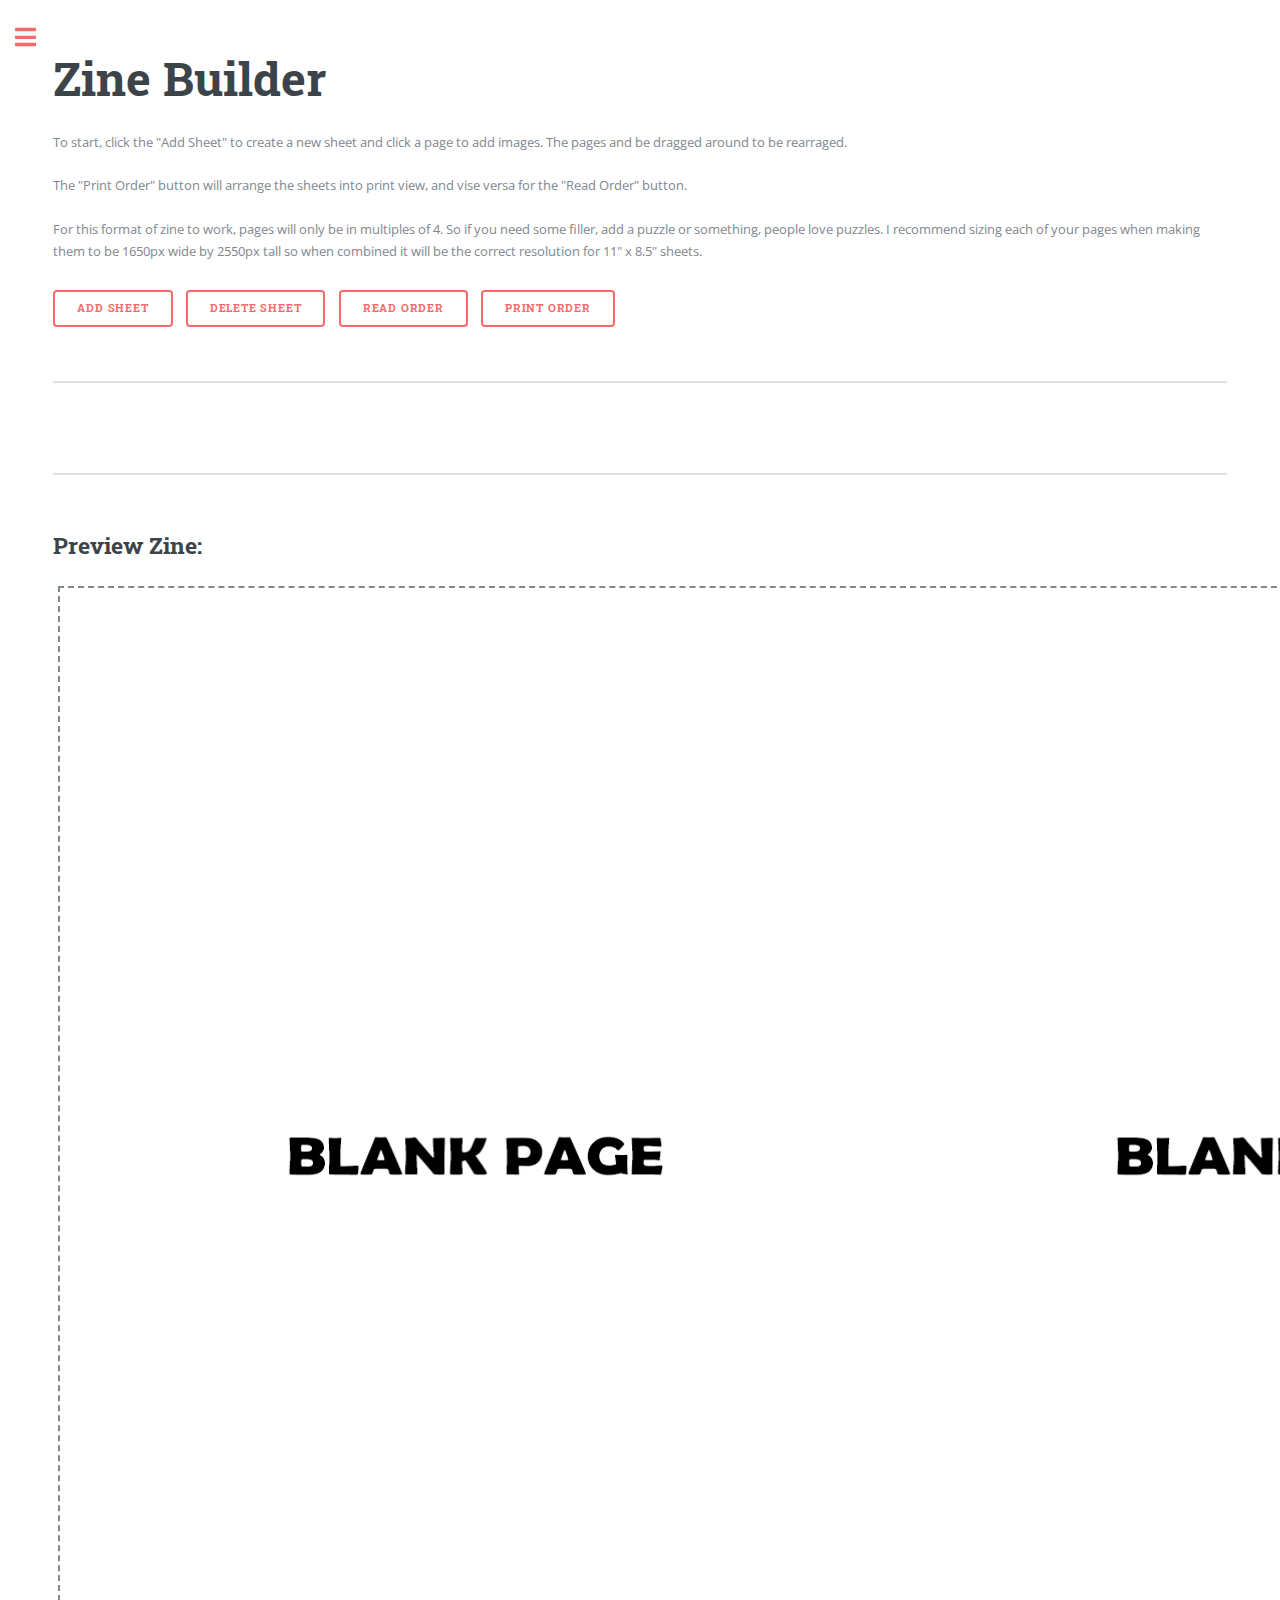
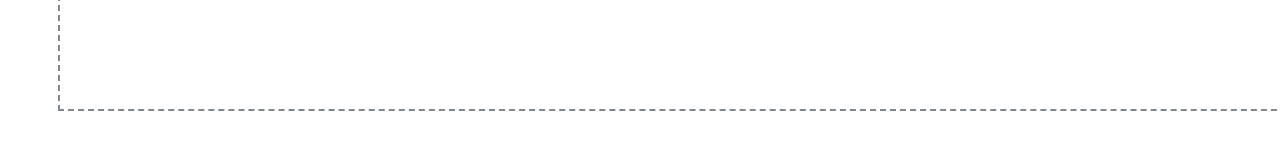
<file: index.html>
<!DOCTYPE html>
<!--
	Editorial by HTML5 UP
	html5up.net | @ajlkn
	Free for personal and commercial use under the CCA 3.0 license (html5up.net/license)
-->
<html>
  <head>
    <title>Zine Builder</title>
    <meta charset="utf-8" />
    <meta
      name="viewport"
      content="width=device-width, initial-scale=1, user-scalable=no"
    />
    <link rel="stylesheet" href="./assets/css/main.css" />
  </head>
  <body class="is-preload">
    <!-- Wrapper -->
    <div id="wrapper">
      <!-- Main -->
      <div id="main">
        <div class="inner">
          <!-- Banner -->
          <section id="banner">
            <div class="content">
              <header>
                <h1>Zine Builder</h1>
              </header>
              <p>
                To start, click the "Add Sheet" to create a new sheet and click
                a page to add images. The pages and be dragged around to be
                rearraged.
                <br /><br />
                The "Print Order" button will arrange the sheets into print
                view, and vise versa for the "Read Order" button. <!-- When you are
                happy with how your zine looks the "Print to PDF" button will
                combine your pages into a single pdf ready to be printed in
                print order. -->
                <br /><br />
                For this format of zine to work, pages will only be in multiples
                of 4. So if you need some filler, add a puzzle or something,
                people love puzzles. I recommend sizing each of your pages when
                making them to be 1650px wide by 2550px tall so when combined it
                will be the correct resolution for 11" x 8.5" sheets.
              </p>
              <ul class="actions">
                <li>
                  <button class="button big" id="create-sheet-button">
                    Add Sheet
                  </button>
                </li>
                <li>
                  <button class="button big" id="delete-sheet-button">
                    Delete Sheet
                  </button>
                </li>
                <li>
                  <button class="button big" id="read-order-button">
                    Read Order
                  </button>
                </li>
                <li>
                  <button class="button big" id="print-order-button">
                    Print Order
                  </button>
                </li>
                <!-- <li>
                  <button class="button big" id="print-to-pdf-button">
                    Print To PDF
                  </button>
                </li> -->
              </ul>
            </div>
          </section>

          <!-- Pages -->
          <section>
            <div class="pages-container" id="imageContainer"></div>
          </section>

          <section>
            <div>
              <h2>Preview Zine:</h2>
              <div class="preview-container" id="preview">
                <div class="preview-page">
                  <img
                    id="left-preview"
                    src="./images/blank.jpg"
                    width="828"
                    height="1121px"
                  />
                </div>
                <div class="preview-page">
                  <img
                    id="right-preview"
                    src="./images/blank.jpg"
                    width="828"
                    height="1121px"
                  />
                </div>
              </div>
              <!-- <canvas class="result-container" id="result"></canvas> -->
            </div>
          </section>
        </div>
      </div>

      <!-- Sidebar -->
      <div id="sidebar">
        <div class="inner">
          <!-- Menu -->
          <nav id="menu">
            <header class="major"></header>
            <ul>
              <li><a href="./about.html">About</a></li>
            </ul>
          </nav>

          <!-- Footer -->
          <footer id="footer"></footer>
        </div>
      </div>
    </div>

    <!-- Scripts -->
    <script src="./assets/js/jquery.min.js"></script>
    <script src="./assets/js/browser.min.js"></script>
    <script src="./assets/js/breakpoints.min.js"></script>
    <script src="./assets/js/util.js"></script>
    <script src="./assets/js/main.js"></script>
    <script src="./assets/js/script.js"></script>
  </body>
</html>
</file>
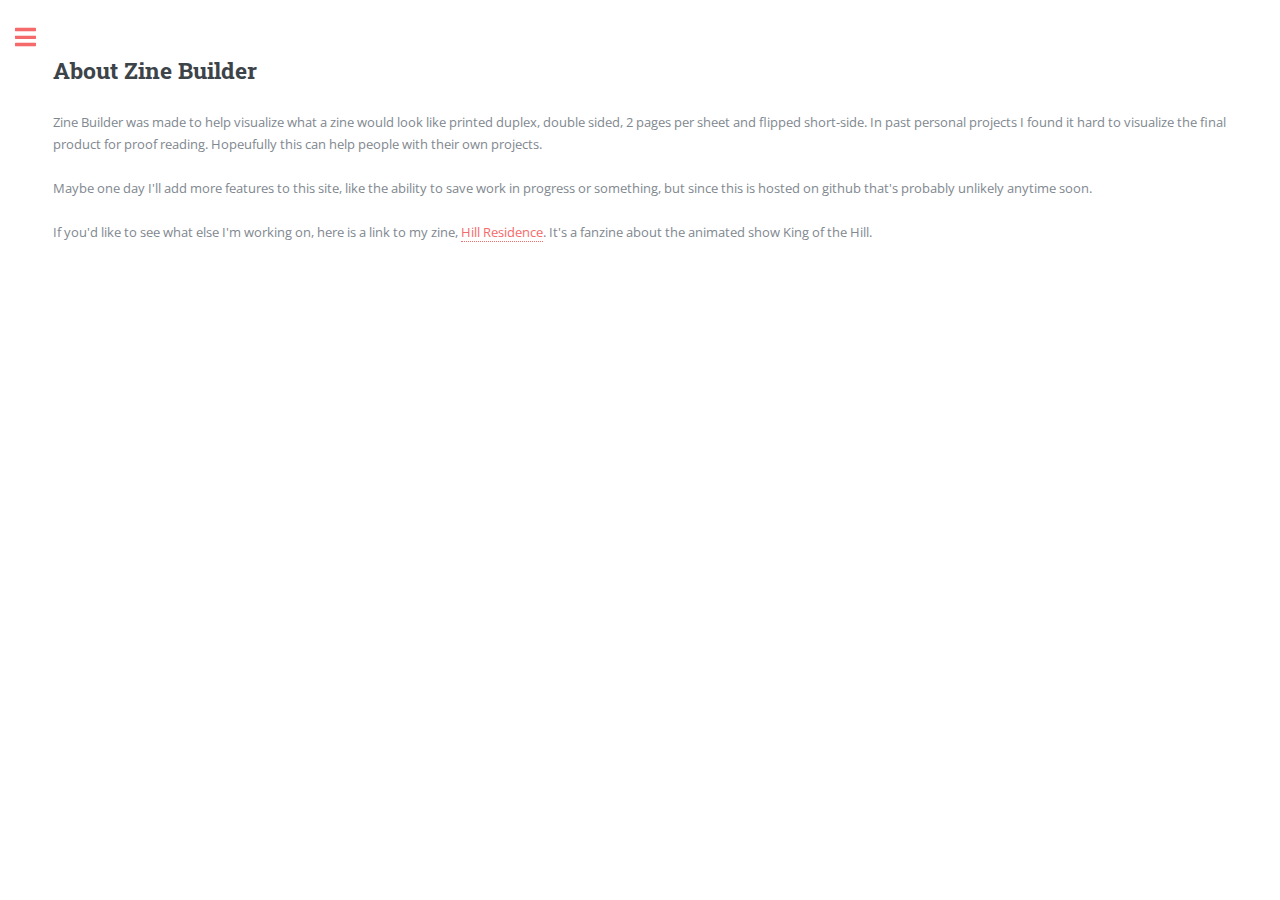
<file: about.html>
<!DOCTYPE html>
<!--
	Editorial by HTML5 UP
	html5up.net | @ajlkn
	Free for personal and commercial use under the CCA 3.0 license (html5up.net/license)
-->
<html>
  <head>
    <title>About</title>
    <meta charset="utf-8" />
    <meta
      name="viewport"
      content="width=device-width, initial-scale=1, user-scalable=no"
    />
    <link rel="stylesheet" href="assets/css/main.css" />
  </head>
  <body class="is-preload">
    <!-- Wrapper -->
    <div id="wrapper">
      <!-- Main -->
      <div id="main">
        <div class="inner">
          <!-- Content -->
          <section>
            <header class="main">
              <h2>About Zine Builder</h2>
            </header>

            <p>
              Zine Builder was made to help visualize what a zine would look
              like printed duplex, double sided, 2 pages per sheet and flipped
              short-side. In past personal projects I found it hard to visualize
              the final product for proof reading. Hopeufully this can help
              people with their own projects.
              <br /><br />
              Maybe one day I'll add more features to this site, like the
              ability to save work in progress or something, but since this is
              hosted on github that's probably unlikely anytime soon.
              <br /><br />
              If you'd like to see what else I'm working on, here is a link to
              my zine, <a href="https://www.instagram.com/hillresidencezine/">Hill Residence</a>. It's a fanzine about the animated show
              King of the Hill.
            </p>
          </section>
        </div>
      </div>

      <!-- Sidebar -->
      <div id="sidebar">
        <div class="inner">
          <!-- Menu -->
          <nav id="menu">
            <ul>
              <li><a href="index.html">Home</a></li>
            </ul>
          </nav>

          <!-- Footer -->
          <footer id="footer"></footer>
        </div>
      </div>
    </div>

    <!-- Scripts -->
    <script src="assets/js/jquery.min.js"></script>
    <script src="assets/js/browser.min.js"></script>
    <script src="assets/js/breakpoints.min.js"></script>
    <script src="assets/js/util.js"></script>
    <script src="assets/js/main.js"></script>
  </body>
</html>
</file>
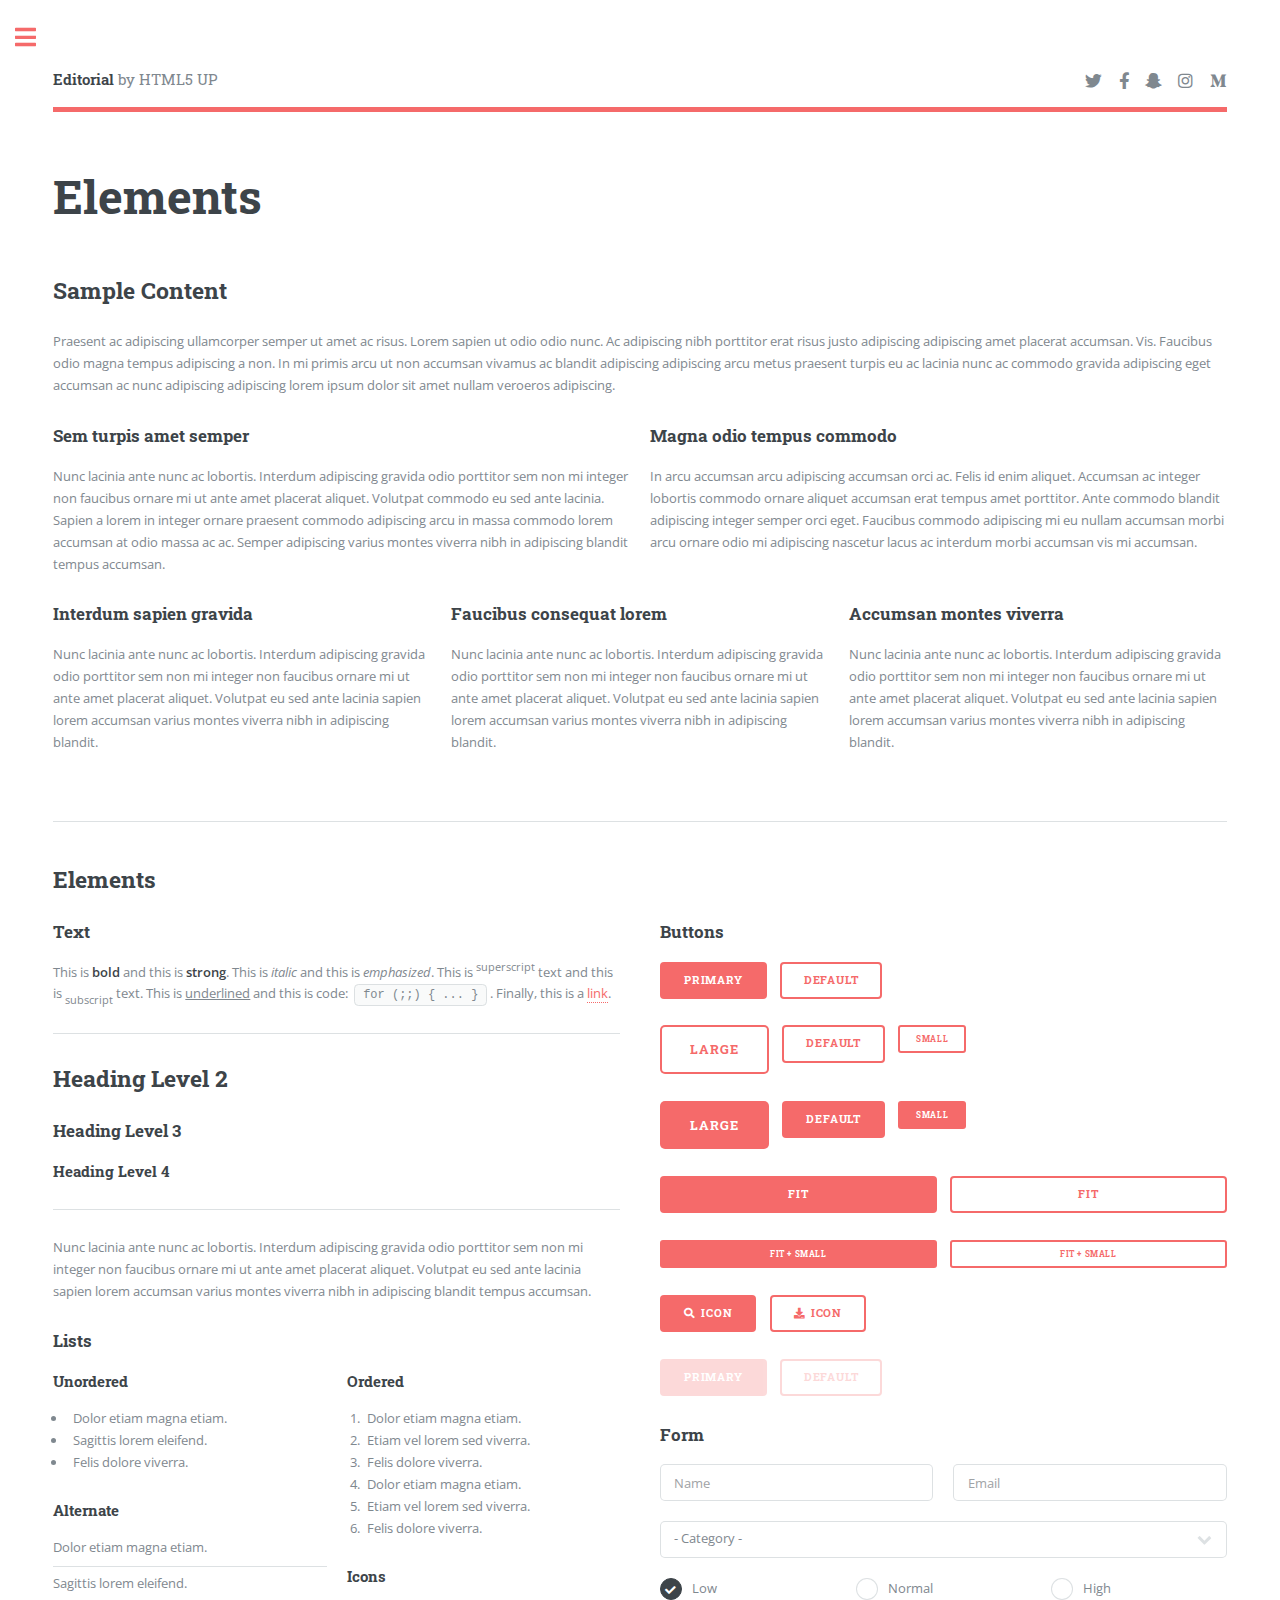
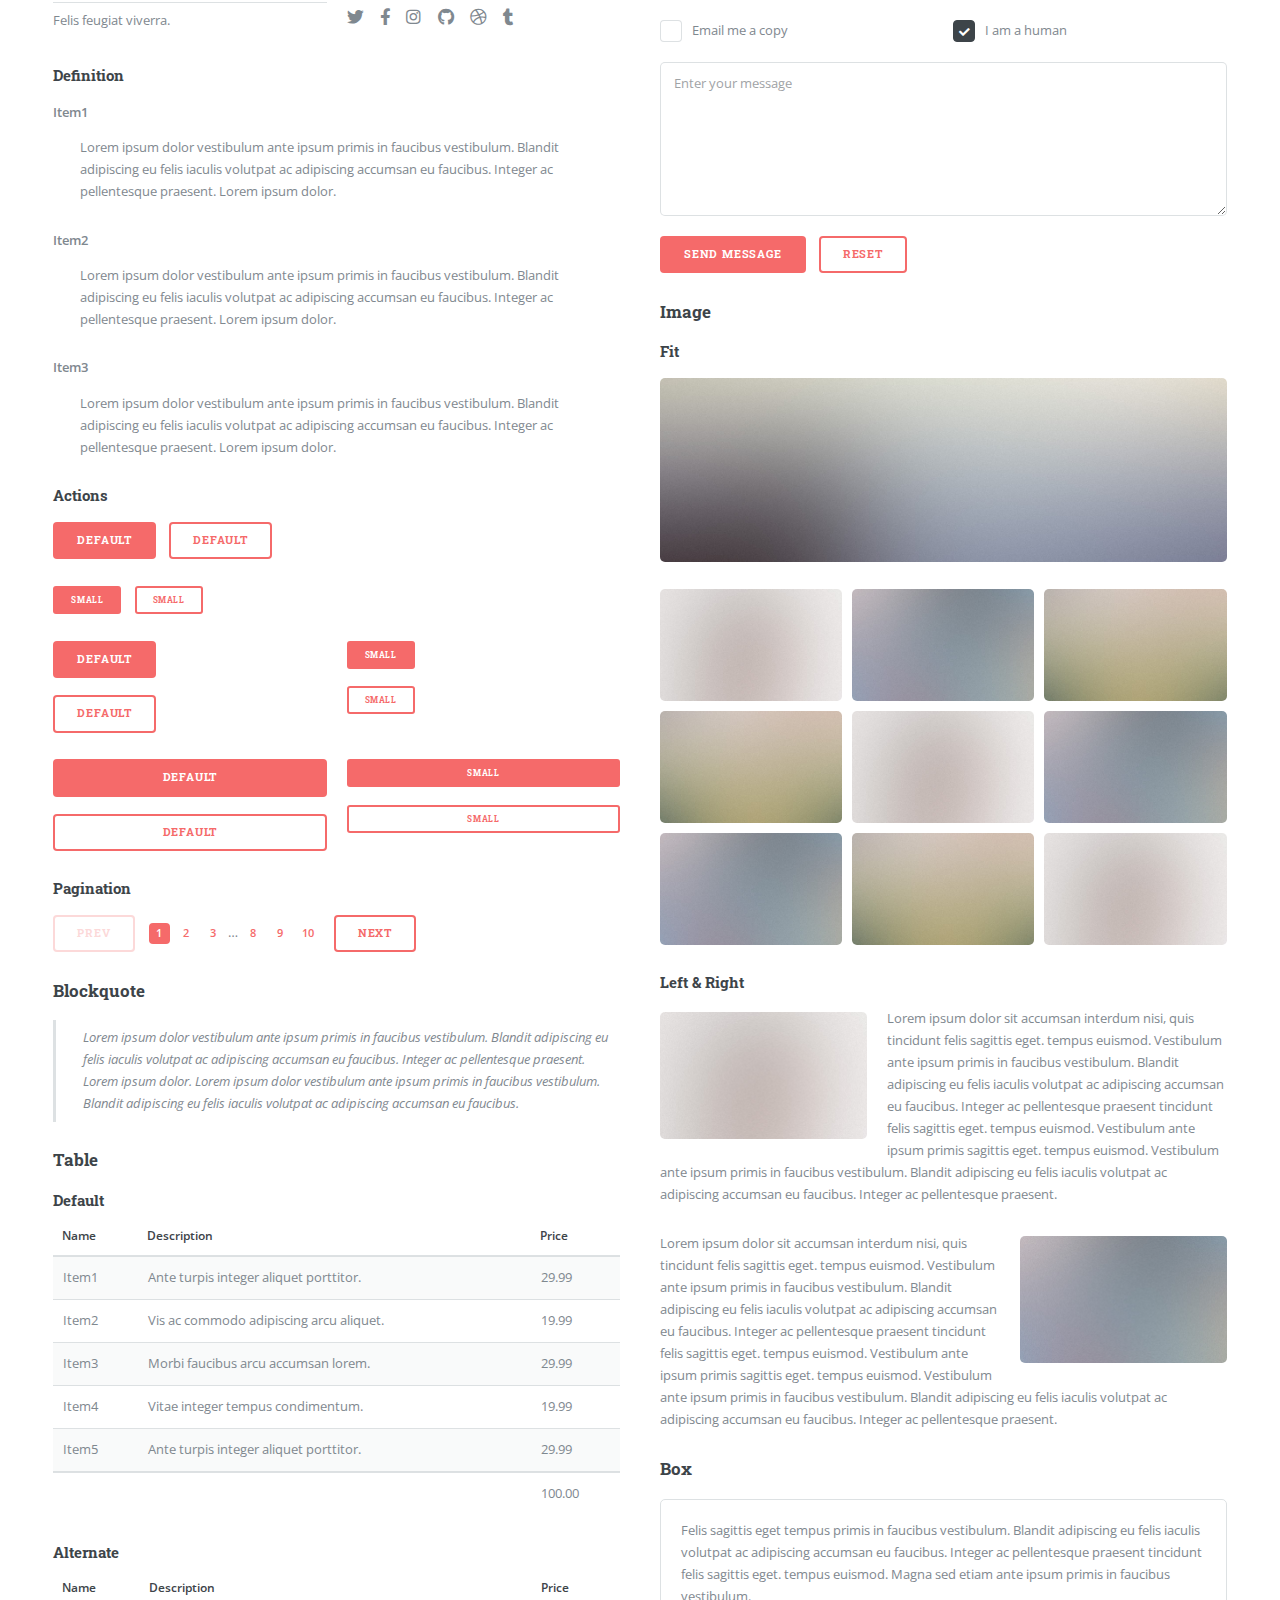
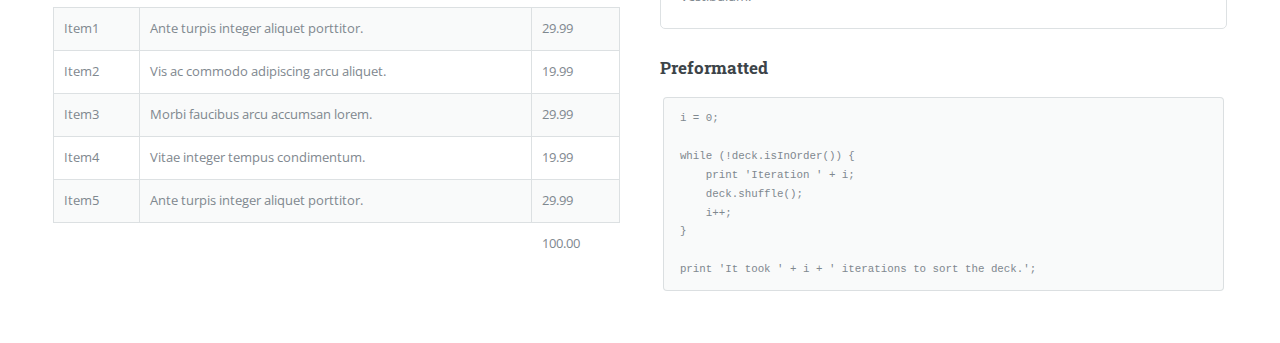
<file: elements.html>
<!DOCTYPE HTML>
<!--
	Editorial by HTML5 UP
	html5up.net | @ajlkn
	Free for personal and commercial use under the CCA 3.0 license (html5up.net/license)
-->
<html>
	<head>
		<title>Elements - Editorial by HTML5 UP</title>
		<meta charset="utf-8" />
		<meta name="viewport" content="width=device-width, initial-scale=1, user-scalable=no" />
		<link rel="stylesheet" href="assets/css/main.css" />
	</head>
	<body class="is-preload">

		<!-- Wrapper -->
			<div id="wrapper">

				<!-- Main -->
					<div id="main">
						<div class="inner">

							<!-- Header -->
								<header id="header">
									<a href="index.html" class="logo"><strong>Editorial</strong> by HTML5 UP</a>
									<ul class="icons">
										<li><a href="#" class="icon brands fa-twitter"><span class="label">Twitter</span></a></li>
										<li><a href="#" class="icon brands fa-facebook-f"><span class="label">Facebook</span></a></li>
										<li><a href="#" class="icon brands fa-snapchat-ghost"><span class="label">Snapchat</span></a></li>
										<li><a href="#" class="icon brands fa-instagram"><span class="label">Instagram</span></a></li>
										<li><a href="#" class="icon brands fa-medium-m"><span class="label">Medium</span></a></li>
									</ul>
								</header>

							<!-- Content -->
								<section>
									<header class="main">
										<h1>Elements</h1>
									</header>

									<!-- Content -->
										<h2 id="content">Sample Content</h2>
										<p>Praesent ac adipiscing ullamcorper semper ut amet ac risus. Lorem sapien ut odio odio nunc. Ac adipiscing nibh porttitor erat risus justo adipiscing adipiscing amet placerat accumsan. Vis. Faucibus odio magna tempus adipiscing a non. In mi primis arcu ut non accumsan vivamus ac blandit adipiscing adipiscing arcu metus praesent turpis eu ac lacinia nunc ac commodo gravida adipiscing eget accumsan ac nunc adipiscing adipiscing lorem ipsum dolor sit amet nullam veroeros adipiscing.</p>
										<div class="row">
											<div class="col-6 col-12-small">
												<h3>Sem turpis amet semper</h3>
												<p>Nunc lacinia ante nunc ac lobortis. Interdum adipiscing gravida odio porttitor sem non mi integer non faucibus ornare mi ut ante amet placerat aliquet. Volutpat commodo eu sed ante lacinia. Sapien a lorem in integer ornare praesent commodo adipiscing arcu in massa commodo lorem accumsan at odio massa ac ac. Semper adipiscing varius montes viverra nibh in adipiscing blandit tempus accumsan.</p>
											</div>
											<div class="col-6 col-12-small">
												<h3>Magna odio tempus commodo</h3>
												<p>In arcu accumsan arcu adipiscing accumsan orci ac. Felis id enim aliquet. Accumsan ac integer lobortis commodo ornare aliquet accumsan erat tempus amet porttitor. Ante commodo blandit adipiscing integer semper orci eget. Faucibus commodo adipiscing mi eu nullam accumsan morbi arcu ornare odio mi adipiscing nascetur lacus ac interdum morbi accumsan vis mi accumsan.</p>
											</div>
											<!-- Break -->
											<div class="col-4 col-12-medium">
												<h3>Interdum sapien gravida</h3>
												<p>Nunc lacinia ante nunc ac lobortis. Interdum adipiscing gravida odio porttitor sem non mi integer non faucibus ornare mi ut ante amet placerat aliquet. Volutpat eu sed ante lacinia sapien lorem accumsan varius montes viverra nibh in adipiscing blandit.</p>
											</div>
											<div class="col-4 col-12-medium">
												<h3>Faucibus consequat lorem</h3>
												<p>Nunc lacinia ante nunc ac lobortis. Interdum adipiscing gravida odio porttitor sem non mi integer non faucibus ornare mi ut ante amet placerat aliquet. Volutpat eu sed ante lacinia sapien lorem accumsan varius montes viverra nibh in adipiscing blandit.</p>
											</div>
											<div class="col-4 col-12-medium">
												<h3>Accumsan montes viverra</h3>
												<p>Nunc lacinia ante nunc ac lobortis. Interdum adipiscing gravida odio porttitor sem non mi integer non faucibus ornare mi ut ante amet placerat aliquet. Volutpat eu sed ante lacinia sapien lorem accumsan varius montes viverra nibh in adipiscing blandit.</p>
											</div>
										</div>

									<hr class="major" />

									<!-- Elements -->
										<h2 id="elements">Elements</h2>
										<div class="row gtr-200">
											<div class="col-6 col-12-medium">

												<!-- Text stuff -->
													<h3>Text</h3>
													<p>This is <b>bold</b> and this is <strong>strong</strong>. This is <i>italic</i> and this is <em>emphasized</em>.
													This is <sup>superscript</sup> text and this is <sub>subscript</sub> text.
													This is <u>underlined</u> and this is code: <code>for (;;) { ... }</code>.
													Finally, this is a <a href="#">link</a>.</p>
													<hr />
													<h2>Heading Level 2</h2>
													<h3>Heading Level 3</h3>
													<h4>Heading Level 4</h4>
													<hr />
													<p>Nunc lacinia ante nunc ac lobortis. Interdum adipiscing gravida odio porttitor sem non mi integer non faucibus ornare mi ut ante amet placerat aliquet. Volutpat eu sed ante lacinia sapien lorem accumsan varius montes viverra nibh in adipiscing blandit tempus accumsan.</p>

												<!-- Lists -->
													<h3>Lists</h3>
													<div class="row">
														<div class="col-6 col-12-small">

															<h4>Unordered</h4>
															<ul>
																<li>Dolor etiam magna etiam.</li>
																<li>Sagittis lorem eleifend.</li>
																<li>Felis dolore viverra.</li>
															</ul>

															<h4>Alternate</h4>
															<ul class="alt">
																<li>Dolor etiam magna etiam.</li>
																<li>Sagittis lorem eleifend.</li>
																<li>Felis feugiat viverra.</li>
															</ul>

														</div>
														<div class="col-6 col-12-small">

															<h4>Ordered</h4>
															<ol>
																<li>Dolor etiam magna etiam.</li>
																<li>Etiam vel lorem sed viverra.</li>
																<li>Felis dolore viverra.</li>
																<li>Dolor etiam magna etiam.</li>
																<li>Etiam vel lorem sed viverra.</li>
																<li>Felis dolore viverra.</li>
															</ol>

															<h4>Icons</h4>
															<ul class="icons">
																<li><a href="#" class="icon brands fa-twitter"><span class="label">Twitter</span></a></li>
																<li><a href="#" class="icon brands fa-facebook-f"><span class="label">Facebook</span></a></li>
																<li><a href="#" class="icon brands fa-instagram"><span class="label">Instagram</span></a></li>
																<li><a href="#" class="icon brands fa-github"><span class="label">Github</span></a></li>
																<li><a href="#" class="icon brands fa-dribbble"><span class="label">Dribbble</span></a></li>
																<li><a href="#" class="icon brands fa-tumblr"><span class="label">Tumblr</span></a></li>
															</ul>

														</div>
													</div>
													<h4>Definition</h4>
													<dl>
														<dt>Item1</dt>
														<dd>
															<p>Lorem ipsum dolor vestibulum ante ipsum primis in faucibus vestibulum. Blandit adipiscing eu felis iaculis volutpat ac adipiscing accumsan eu faucibus. Integer ac pellentesque praesent. Lorem ipsum dolor.</p>
														</dd>
														<dt>Item2</dt>
														<dd>
															<p>Lorem ipsum dolor vestibulum ante ipsum primis in faucibus vestibulum. Blandit adipiscing eu felis iaculis volutpat ac adipiscing accumsan eu faucibus. Integer ac pellentesque praesent. Lorem ipsum dolor.</p>
														</dd>
														<dt>Item3</dt>
														<dd>
															<p>Lorem ipsum dolor vestibulum ante ipsum primis in faucibus vestibulum. Blandit adipiscing eu felis iaculis volutpat ac adipiscing accumsan eu faucibus. Integer ac pellentesque praesent. Lorem ipsum dolor.</p>
														</dd>
													</dl>

													<h4>Actions</h4>
													<ul class="actions">
														<li><a href="#" class="button primary">Default</a></li>
														<li><a href="#" class="button">Default</a></li>
													</ul>
													<ul class="actions small">
														<li><a href="#" class="button primary small">Small</a></li>
														<li><a href="#" class="button small">Small</a></li>
													</ul>
													<div class="row">
														<div class="col-6 col-12-small">
															<ul class="actions stacked">
																<li><a href="#" class="button primary">Default</a></li>
																<li><a href="#" class="button">Default</a></li>
															</ul>
														</div>
														<div class="col-6 col-12-small">
															<ul class="actions stacked">
																<li><a href="#" class="button primary small">Small</a></li>
																<li><a href="#" class="button small">Small</a></li>
															</ul>
														</div>
														<div class="col-6 col-12-small">
															<ul class="actions stacked">
																<li><a href="#" class="button primary fit">Default</a></li>
																<li><a href="#" class="button fit">Default</a></li>
															</ul>
														</div>
														<div class="col-6 col-12-small">
															<ul class="actions stacked">
																<li><a href="#" class="button primary small fit">Small</a></li>
																<li><a href="#" class="button small fit">Small</a></li>
															</ul>
														</div>
													</div>

													<h4>Pagination</h4>
													<ul class="pagination">
														<li><span class="button disabled">Prev</span></li>
														<li><a href="#" class="page active">1</a></li>
														<li><a href="#" class="page">2</a></li>
														<li><a href="#" class="page">3</a></li>
														<li><span>&hellip;</span></li>
														<li><a href="#" class="page">8</a></li>
														<li><a href="#" class="page">9</a></li>
														<li><a href="#" class="page">10</a></li>
														<li><a href="#" class="button">Next</a></li>
													</ul>

												<!-- Blockquote -->
													<h3>Blockquote</h3>
													<blockquote>Lorem ipsum dolor vestibulum ante ipsum primis in faucibus vestibulum. Blandit adipiscing eu felis iaculis volutpat ac adipiscing accumsan eu faucibus. Integer ac pellentesque praesent. Lorem ipsum dolor. Lorem ipsum dolor vestibulum ante ipsum primis in faucibus vestibulum. Blandit adipiscing eu felis iaculis volutpat ac adipiscing accumsan eu faucibus.</blockquote>

												<!-- Table -->
													<h3>Table</h3>

													<h4>Default</h4>
													<div class="table-wrapper">
														<table>
															<thead>
																<tr>
																	<th>Name</th>
																	<th>Description</th>
																	<th>Price</th>
																</tr>
															</thead>
															<tbody>
																<tr>
																	<td>Item1</td>
																	<td>Ante turpis integer aliquet porttitor.</td>
																	<td>29.99</td>
																</tr>
																<tr>
																	<td>Item2</td>
																	<td>Vis ac commodo adipiscing arcu aliquet.</td>
																	<td>19.99</td>
																</tr>
																<tr>
																	<td>Item3</td>
																	<td> Morbi faucibus arcu accumsan lorem.</td>
																	<td>29.99</td>
																</tr>
																<tr>
																	<td>Item4</td>
																	<td>Vitae integer tempus condimentum.</td>
																	<td>19.99</td>
																</tr>
																<tr>
																	<td>Item5</td>
																	<td>Ante turpis integer aliquet porttitor.</td>
																	<td>29.99</td>
																</tr>
															</tbody>
															<tfoot>
																<tr>
																	<td colspan="2"></td>
																	<td>100.00</td>
																</tr>
															</tfoot>
														</table>
													</div>

													<h4>Alternate</h4>
													<div class="table-wrapper">
														<table class="alt">
															<thead>
																<tr>
																	<th>Name</th>
																	<th>Description</th>
																	<th>Price</th>
																</tr>
															</thead>
															<tbody>
																<tr>
																	<td>Item1</td>
																	<td>Ante turpis integer aliquet porttitor.</td>
																	<td>29.99</td>
																</tr>
																<tr>
																	<td>Item2</td>
																	<td>Vis ac commodo adipiscing arcu aliquet.</td>
																	<td>19.99</td>
																</tr>
																<tr>
																	<td>Item3</td>
																	<td> Morbi faucibus arcu accumsan lorem.</td>
																	<td>29.99</td>
																</tr>
																<tr>
																	<td>Item4</td>
																	<td>Vitae integer tempus condimentum.</td>
																	<td>19.99</td>
																</tr>
																<tr>
																	<td>Item5</td>
																	<td>Ante turpis integer aliquet porttitor.</td>
																	<td>29.99</td>
																</tr>
															</tbody>
															<tfoot>
																<tr>
																	<td colspan="2"></td>
																	<td>100.00</td>
																</tr>
															</tfoot>
														</table>
													</div>

											</div>
											<div class="col-6 col-12-medium">

												<!-- Buttons -->
													<h3>Buttons</h3>
													<ul class="actions">
														<li><a href="#" class="button primary">Primary</a></li>
														<li><a href="#" class="button">Default</a></li>
													</ul>
													<ul class="actions">
														<li><a href="#" class="button large">Large</a></li>
														<li><a href="#" class="button">Default</a></li>
														<li><a href="#" class="button small">Small</a></li>
													</ul>
													<ul class="actions">
														<li><a href="#" class="button primary large">Large</a></li>
														<li><a href="#" class="button primary">Default</a></li>
														<li><a href="#" class="button primary small">Small</a></li>
													</ul>
													<ul class="actions fit">
														<li><a href="#" class="button primary fit">Fit</a></li>
														<li><a href="#" class="button fit">Fit</a></li>
													</ul>
													<ul class="actions fit small">
														<li><a href="#" class="button primary fit small">Fit + Small</a></li>
														<li><a href="#" class="button fit small">Fit + Small</a></li>
													</ul>
													<ul class="actions">
														<li><a href="#" class="button primary icon solid fa-search">Icon</a></li>
														<li><a href="#" class="button icon solid fa-download">Icon</a></li>
													</ul>
													<ul class="actions">
														<li><span class="button primary disabled">Primary</span></li>
														<li><span class="button disabled">Default</span></li>
													</ul>

												<!-- Form -->
													<h3>Form</h3>

													<form method="post" action="#">
														<div class="row gtr-uniform">
															<div class="col-6 col-12-xsmall">
																<input type="text" name="demo-name" id="demo-name" value="" placeholder="Name" />
															</div>
															<div class="col-6 col-12-xsmall">
																<input type="email" name="demo-email" id="demo-email" value="" placeholder="Email" />
															</div>
															<!-- Break -->
															<div class="col-12">
																<select name="demo-category" id="demo-category">
																	<option value="">- Category -</option>
																	<option value="1">Manufacturing</option>
																	<option value="1">Shipping</option>
																	<option value="1">Administration</option>
																	<option value="1">Human Resources</option>
																</select>
															</div>
															<!-- Break -->
															<div class="col-4 col-12-small">
																<input type="radio" id="demo-priority-low" name="demo-priority" checked>
																<label for="demo-priority-low">Low</label>
															</div>
															<div class="col-4 col-12-small">
																<input type="radio" id="demo-priority-normal" name="demo-priority">
																<label for="demo-priority-normal">Normal</label>
															</div>
															<div class="col-4 col-12-small">
																<input type="radio" id="demo-priority-high" name="demo-priority">
																<label for="demo-priority-high">High</label>
															</div>
															<!-- Break -->
															<div class="col-6 col-12-small">
																<input type="checkbox" id="demo-copy" name="demo-copy">
																<label for="demo-copy">Email me a copy</label>
															</div>
															<div class="col-6 col-12-small">
																<input type="checkbox" id="demo-human" name="demo-human" checked>
																<label for="demo-human">I am a human</label>
															</div>
															<!-- Break -->
															<div class="col-12">
																<textarea name="demo-message" id="demo-message" placeholder="Enter your message" rows="6"></textarea>
															</div>
															<!-- Break -->
															<div class="col-12">
																<ul class="actions">
																	<li><input type="submit" value="Send Message" class="primary" /></li>
																	<li><input type="reset" value="Reset" /></li>
																</ul>
															</div>
														</div>
													</form>

												<!-- Image -->
													<h3>Image</h3>

													<h4>Fit</h4>
													<span class="image fit"><img src="images/pic11.jpg" alt="" /></span>
													<div class="box alt">
														<div class="row gtr-50 gtr-uniform">
															<div class="col-4"><span class="image fit"><img src="images/pic01.jpg" alt="" /></span></div>
															<div class="col-4"><span class="image fit"><img src="images/pic02.jpg" alt="" /></span></div>
															<div class="col-4"><span class="image fit"><img src="images/pic03.jpg" alt="" /></span></div>
															<!-- Break -->
															<div class="col-4"><span class="image fit"><img src="images/pic03.jpg" alt="" /></span></div>
															<div class="col-4"><span class="image fit"><img src="images/pic01.jpg" alt="" /></span></div>
															<div class="col-4"><span class="image fit"><img src="images/pic02.jpg" alt="" /></span></div>
															<!-- Break -->
															<div class="col-4"><span class="image fit"><img src="images/pic02.jpg" alt="" /></span></div>
															<div class="col-4"><span class="image fit"><img src="images/pic03.jpg" alt="" /></span></div>
															<div class="col-4"><span class="image fit"><img src="images/pic01.jpg" alt="" /></span></div>
														</div>
													</div>

													<h4>Left &amp; Right</h4>
													<p><span class="image left"><img src="images/pic01.jpg" alt="" /></span>Lorem ipsum dolor sit accumsan interdum nisi, quis tincidunt felis sagittis eget. tempus euismod. Vestibulum ante ipsum primis in faucibus vestibulum. Blandit adipiscing eu felis iaculis volutpat ac adipiscing accumsan eu faucibus. Integer ac pellentesque praesent tincidunt felis sagittis eget. tempus euismod. Vestibulum ante ipsum primis sagittis eget. tempus euismod. Vestibulum ante ipsum primis in faucibus vestibulum. Blandit adipiscing eu felis iaculis volutpat ac adipiscing accumsan eu faucibus. Integer ac pellentesque praesent.</p>
													<p><span class="image right"><img src="images/pic02.jpg" alt="" /></span>Lorem ipsum dolor sit accumsan interdum nisi, quis tincidunt felis sagittis eget. tempus euismod. Vestibulum ante ipsum primis in faucibus vestibulum. Blandit adipiscing eu felis iaculis volutpat ac adipiscing accumsan eu faucibus. Integer ac pellentesque praesent tincidunt felis sagittis eget. tempus euismod. Vestibulum ante ipsum primis sagittis eget. tempus euismod. Vestibulum ante ipsum primis in faucibus vestibulum. Blandit adipiscing eu felis iaculis volutpat ac adipiscing accumsan eu faucibus. Integer ac pellentesque praesent.</p>

												<!-- Box -->
													<h3>Box</h3>
													<div class="box">
														<p>Felis sagittis eget tempus primis in faucibus vestibulum. Blandit adipiscing eu felis iaculis volutpat ac adipiscing accumsan eu faucibus. Integer ac pellentesque praesent tincidunt felis sagittis eget. tempus euismod. Magna sed etiam ante ipsum primis in faucibus vestibulum.</p>
													</div>

												<!-- Preformatted Code -->
													<h3>Preformatted</h3>
													<pre><code>i = 0;

while (!deck.isInOrder()) {
    print 'Iteration ' + i;
    deck.shuffle();
    i++;
}

print 'It took ' + i + ' iterations to sort the deck.';
</code></pre>

											</div>
										</div>

								</section>

						</div>
					</div>

				<!-- Sidebar -->
					<div id="sidebar">
						<div class="inner">

							<!-- Search -->
								<section id="search" class="alt">
									<form method="post" action="#">
										<input type="text" name="query" id="query" placeholder="Search" />
									</form>
								</section>

							<!-- Menu -->
								<nav id="menu">
									<header class="major">
										<h2>Menu</h2>
									</header>
									<ul>
										<li><a href="index.html">Homepage</a></li>
										<li><a href="generic.html">Generic</a></li>
										<li><a href="elements.html">Elements</a></li>
										<li>
											<span class="opener">Submenu</span>
											<ul>
												<li><a href="#">Lorem Dolor</a></li>
												<li><a href="#">Ipsum Adipiscing</a></li>
												<li><a href="#">Tempus Magna</a></li>
												<li><a href="#">Feugiat Veroeros</a></li>
											</ul>
										</li>
										<li><a href="#">Etiam Dolore</a></li>
										<li><a href="#">Adipiscing</a></li>
										<li>
											<span class="opener">Another Submenu</span>
											<ul>
												<li><a href="#">Lorem Dolor</a></li>
												<li><a href="#">Ipsum Adipiscing</a></li>
												<li><a href="#">Tempus Magna</a></li>
												<li><a href="#">Feugiat Veroeros</a></li>
											</ul>
										</li>
										<li><a href="#">Maximus Erat</a></li>
										<li><a href="#">Sapien Mauris</a></li>
										<li><a href="#">Amet Lacinia</a></li>
									</ul>
								</nav>

							<!-- Section -->
								<section>
									<header class="major">
										<h2>Ante interdum</h2>
									</header>
									<div class="mini-posts">
										<article>
											<a href="#" class="image"><img src="images/pic07.jpg" alt="" /></a>
											<p>Aenean ornare velit lacus, ac varius enim lorem ullamcorper dolore aliquam.</p>
										</article>
										<article>
											<a href="#" class="image"><img src="images/pic08.jpg" alt="" /></a>
											<p>Aenean ornare velit lacus, ac varius enim lorem ullamcorper dolore aliquam.</p>
										</article>
										<article>
											<a href="#" class="image"><img src="images/pic09.jpg" alt="" /></a>
											<p>Aenean ornare velit lacus, ac varius enim lorem ullamcorper dolore aliquam.</p>
										</article>
									</div>
									<ul class="actions">
										<li><a href="#" class="button">More</a></li>
									</ul>
								</section>

							<!-- Section -->
								<section>
									<header class="major">
										<h2>Get in touch</h2>
									</header>
									<p>Sed varius enim lorem ullamcorper dolore aliquam aenean ornare velit lacus, ac varius enim lorem ullamcorper dolore. Proin sed aliquam facilisis ante interdum. Sed nulla amet lorem feugiat tempus aliquam.</p>
									<ul class="contact">
										<li class="icon solid fa-envelope"><a href="#">information@untitled.tld</a></li>
										<li class="icon solid fa-phone">(000) 000-0000</li>
										<li class="icon solid fa-home">1234 Somewhere Road #8254<br />
										Nashville, TN 00000-0000</li>
									</ul>
								</section>

							<!-- Footer -->
								<footer id="footer">
									<p class="copyright">&copy; Untitled. All rights reserved. Demo Images: <a href="https://unsplash.com">Unsplash</a>. Design: <a href="https://html5up.net">HTML5 UP</a>.</p>
								</footer>

						</div>
					</div>

			</div>

		<!-- Scripts -->
			<script src="assets/js/jquery.min.js"></script>
			<script src="assets/js/browser.min.js"></script>
			<script src="assets/js/breakpoints.min.js"></script>
			<script src="assets/js/util.js"></script>
			<script src="assets/js/main.js"></script>

	</body>
</html>
</file>
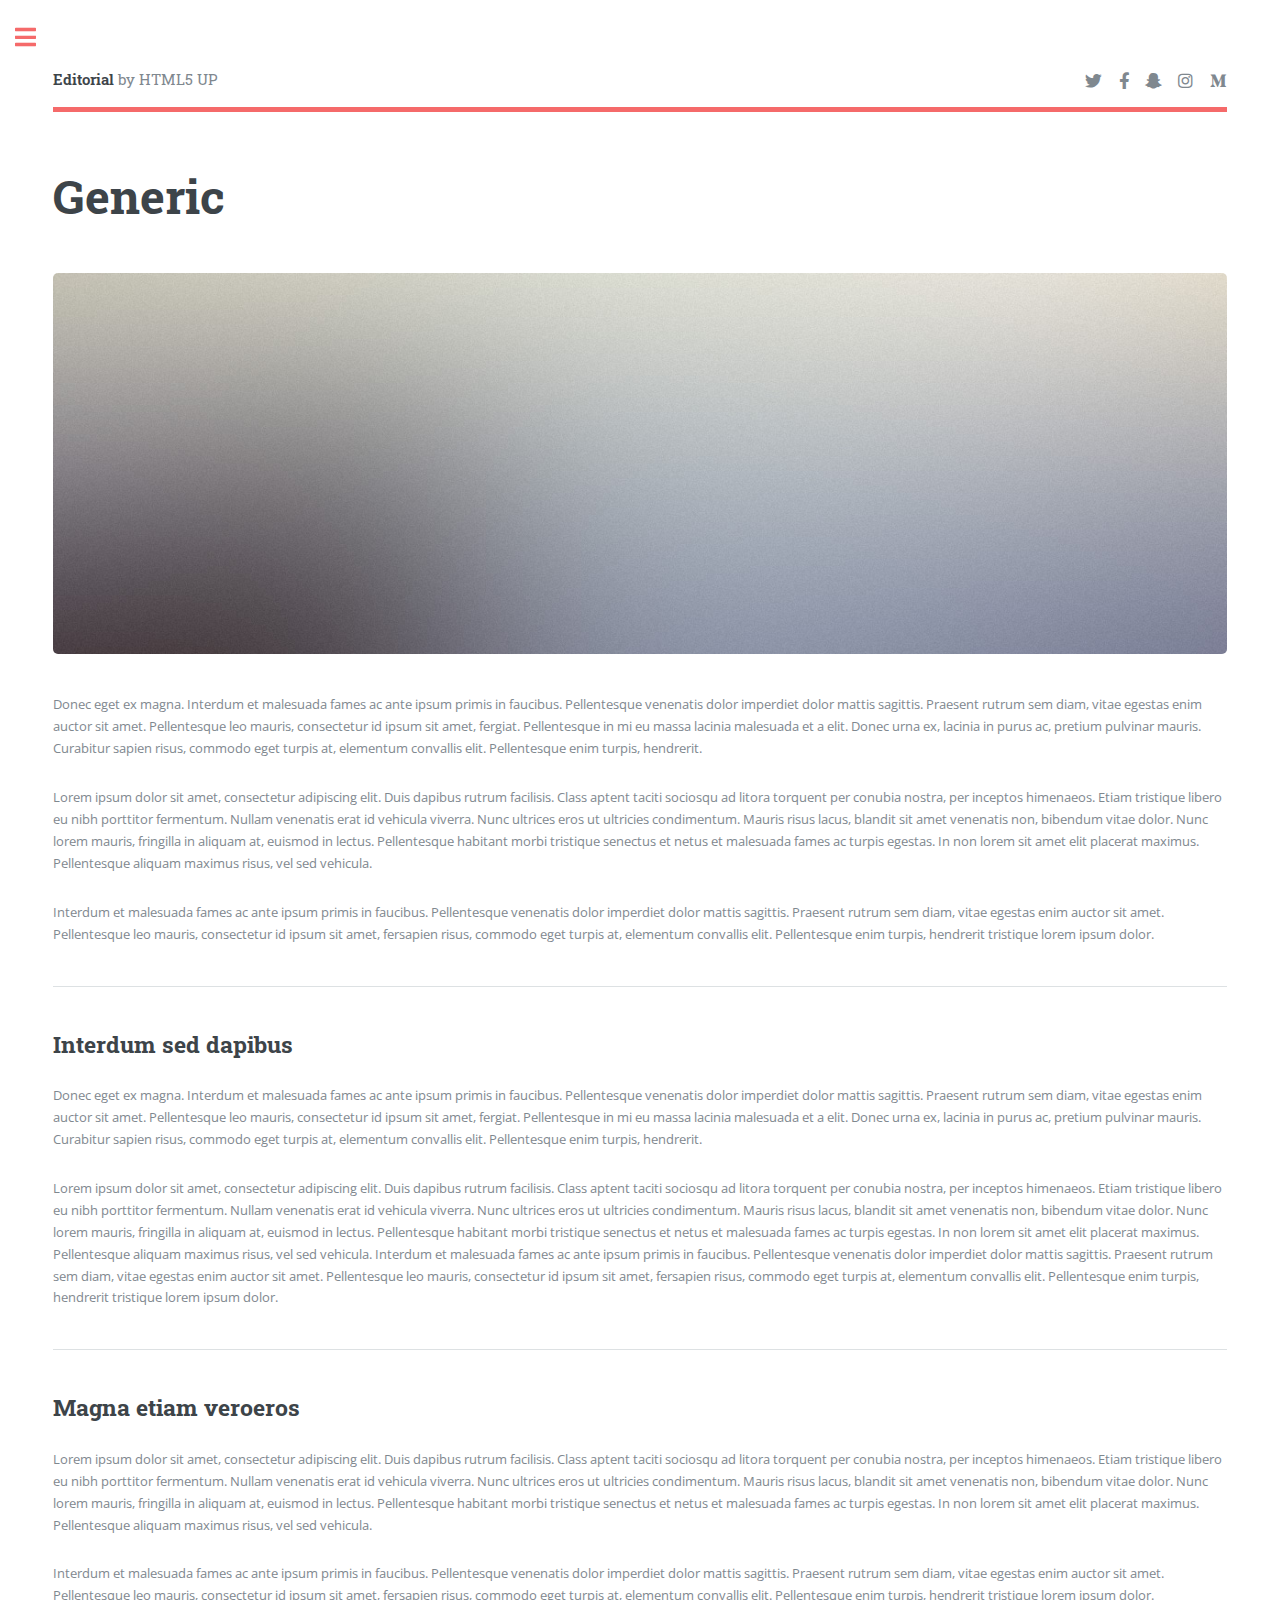
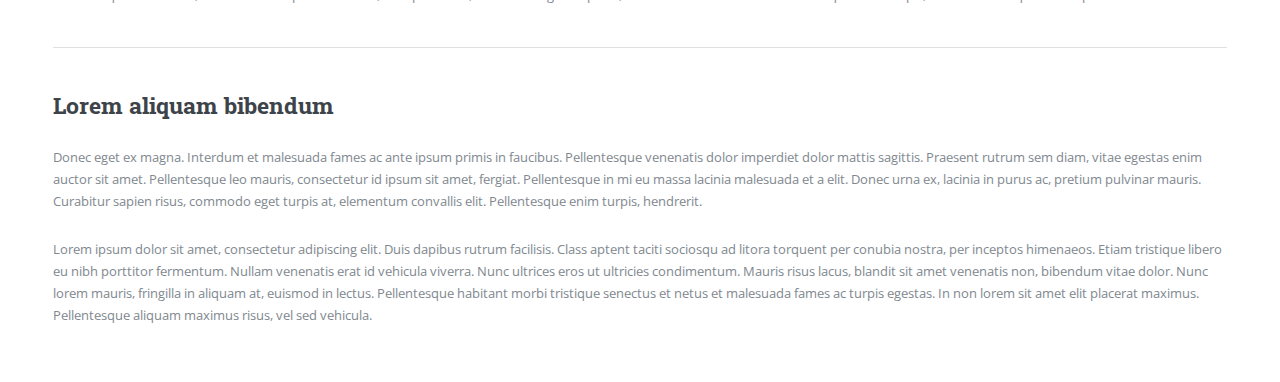
<file: generic.html>
<!DOCTYPE HTML>
<!--
	Editorial by HTML5 UP
	html5up.net | @ajlkn
	Free for personal and commercial use under the CCA 3.0 license (html5up.net/license)
-->
<html>
	<head>
		<title>Generic - Editorial by HTML5 UP</title>
		<meta charset="utf-8" />
		<meta name="viewport" content="width=device-width, initial-scale=1, user-scalable=no" />
		<link rel="stylesheet" href="assets/css/main.css" />
	</head>
	<body class="is-preload">

		<!-- Wrapper -->
			<div id="wrapper">

				<!-- Main -->
					<div id="main">
						<div class="inner">

							<!-- Header -->
								<header id="header">
									<a href="index.html" class="logo"><strong>Editorial</strong> by HTML5 UP</a>
									<ul class="icons">
										<li><a href="#" class="icon brands fa-twitter"><span class="label">Twitter</span></a></li>
										<li><a href="#" class="icon brands fa-facebook-f"><span class="label">Facebook</span></a></li>
										<li><a href="#" class="icon brands fa-snapchat-ghost"><span class="label">Snapchat</span></a></li>
										<li><a href="#" class="icon brands fa-instagram"><span class="label">Instagram</span></a></li>
										<li><a href="#" class="icon brands fa-medium-m"><span class="label">Medium</span></a></li>
									</ul>
								</header>

							<!-- Content -->
								<section>
									<header class="main">
										<h1>Generic</h1>
									</header>

									<span class="image main"><img src="images/pic11.jpg" alt="" /></span>

									<p>Donec eget ex magna. Interdum et malesuada fames ac ante ipsum primis in faucibus. Pellentesque venenatis dolor imperdiet dolor mattis sagittis. Praesent rutrum sem diam, vitae egestas enim auctor sit amet. Pellentesque leo mauris, consectetur id ipsum sit amet, fergiat. Pellentesque in mi eu massa lacinia malesuada et a elit. Donec urna ex, lacinia in purus ac, pretium pulvinar mauris. Curabitur sapien risus, commodo eget turpis at, elementum convallis elit. Pellentesque enim turpis, hendrerit.</p>
									<p>Lorem ipsum dolor sit amet, consectetur adipiscing elit. Duis dapibus rutrum facilisis. Class aptent taciti sociosqu ad litora torquent per conubia nostra, per inceptos himenaeos. Etiam tristique libero eu nibh porttitor fermentum. Nullam venenatis erat id vehicula viverra. Nunc ultrices eros ut ultricies condimentum. Mauris risus lacus, blandit sit amet venenatis non, bibendum vitae dolor. Nunc lorem mauris, fringilla in aliquam at, euismod in lectus. Pellentesque habitant morbi tristique senectus et netus et malesuada fames ac turpis egestas. In non lorem sit amet elit placerat maximus. Pellentesque aliquam maximus risus, vel sed vehicula.</p>
									<p>Interdum et malesuada fames ac ante ipsum primis in faucibus. Pellentesque venenatis dolor imperdiet dolor mattis sagittis. Praesent rutrum sem diam, vitae egestas enim auctor sit amet. Pellentesque leo mauris, consectetur id ipsum sit amet, fersapien risus, commodo eget turpis at, elementum convallis elit. Pellentesque enim turpis, hendrerit tristique lorem ipsum dolor.</p>

									<hr class="major" />

									<h2>Interdum sed dapibus</h2>
									<p>Donec eget ex magna. Interdum et malesuada fames ac ante ipsum primis in faucibus. Pellentesque venenatis dolor imperdiet dolor mattis sagittis. Praesent rutrum sem diam, vitae egestas enim auctor sit amet. Pellentesque leo mauris, consectetur id ipsum sit amet, fergiat. Pellentesque in mi eu massa lacinia malesuada et a elit. Donec urna ex, lacinia in purus ac, pretium pulvinar mauris. Curabitur sapien risus, commodo eget turpis at, elementum convallis elit. Pellentesque enim turpis, hendrerit.</p>
									<p>Lorem ipsum dolor sit amet, consectetur adipiscing elit. Duis dapibus rutrum facilisis. Class aptent taciti sociosqu ad litora torquent per conubia nostra, per inceptos himenaeos. Etiam tristique libero eu nibh porttitor fermentum. Nullam venenatis erat id vehicula viverra. Nunc ultrices eros ut ultricies condimentum. Mauris risus lacus, blandit sit amet venenatis non, bibendum vitae dolor. Nunc lorem mauris, fringilla in aliquam at, euismod in lectus. Pellentesque habitant morbi tristique senectus et netus et malesuada fames ac turpis egestas. In non lorem sit amet elit placerat maximus. Pellentesque aliquam maximus risus, vel sed vehicula. Interdum et malesuada fames ac ante ipsum primis in faucibus. Pellentesque venenatis dolor imperdiet dolor mattis sagittis. Praesent rutrum sem diam, vitae egestas enim auctor sit amet. Pellentesque leo mauris, consectetur id ipsum sit amet, fersapien risus, commodo eget turpis at, elementum convallis elit. Pellentesque enim turpis, hendrerit tristique lorem ipsum dolor.</p>

									<hr class="major" />

									<h2>Magna etiam veroeros</h2>
									<p>Lorem ipsum dolor sit amet, consectetur adipiscing elit. Duis dapibus rutrum facilisis. Class aptent taciti sociosqu ad litora torquent per conubia nostra, per inceptos himenaeos. Etiam tristique libero eu nibh porttitor fermentum. Nullam venenatis erat id vehicula viverra. Nunc ultrices eros ut ultricies condimentum. Mauris risus lacus, blandit sit amet venenatis non, bibendum vitae dolor. Nunc lorem mauris, fringilla in aliquam at, euismod in lectus. Pellentesque habitant morbi tristique senectus et netus et malesuada fames ac turpis egestas. In non lorem sit amet elit placerat maximus. Pellentesque aliquam maximus risus, vel sed vehicula.</p>
									<p>Interdum et malesuada fames ac ante ipsum primis in faucibus. Pellentesque venenatis dolor imperdiet dolor mattis sagittis. Praesent rutrum sem diam, vitae egestas enim auctor sit amet. Pellentesque leo mauris, consectetur id ipsum sit amet, fersapien risus, commodo eget turpis at, elementum convallis elit. Pellentesque enim turpis, hendrerit tristique lorem ipsum dolor.</p>

									<hr class="major" />

									<h2>Lorem aliquam bibendum</h2>
									<p>Donec eget ex magna. Interdum et malesuada fames ac ante ipsum primis in faucibus. Pellentesque venenatis dolor imperdiet dolor mattis sagittis. Praesent rutrum sem diam, vitae egestas enim auctor sit amet. Pellentesque leo mauris, consectetur id ipsum sit amet, fergiat. Pellentesque in mi eu massa lacinia malesuada et a elit. Donec urna ex, lacinia in purus ac, pretium pulvinar mauris. Curabitur sapien risus, commodo eget turpis at, elementum convallis elit. Pellentesque enim turpis, hendrerit.</p>
									<p>Lorem ipsum dolor sit amet, consectetur adipiscing elit. Duis dapibus rutrum facilisis. Class aptent taciti sociosqu ad litora torquent per conubia nostra, per inceptos himenaeos. Etiam tristique libero eu nibh porttitor fermentum. Nullam venenatis erat id vehicula viverra. Nunc ultrices eros ut ultricies condimentum. Mauris risus lacus, blandit sit amet venenatis non, bibendum vitae dolor. Nunc lorem mauris, fringilla in aliquam at, euismod in lectus. Pellentesque habitant morbi tristique senectus et netus et malesuada fames ac turpis egestas. In non lorem sit amet elit placerat maximus. Pellentesque aliquam maximus risus, vel sed vehicula.</p>

								</section>

						</div>
					</div>

				<!-- Sidebar -->
					<div id="sidebar">
						<div class="inner">

							<!-- Search -->
								<section id="search" class="alt">
									<form method="post" action="#">
										<input type="text" name="query" id="query" placeholder="Search" />
									</form>
								</section>

							<!-- Menu -->
								<nav id="menu">
									<header class="major">
										<h2>Menu</h2>
									</header>
									<ul>
										<li><a href="index.html">Homepage</a></li>
										<li><a href="generic.html">Generic</a></li>
										<li><a href="elements.html">Elements</a></li>
										<li>
											<span class="opener">Submenu</span>
											<ul>
												<li><a href="#">Lorem Dolor</a></li>
												<li><a href="#">Ipsum Adipiscing</a></li>
												<li><a href="#">Tempus Magna</a></li>
												<li><a href="#">Feugiat Veroeros</a></li>
											</ul>
										</li>
										<li><a href="#">Etiam Dolore</a></li>
										<li><a href="#">Adipiscing</a></li>
										<li>
											<span class="opener">Another Submenu</span>
											<ul>
												<li><a href="#">Lorem Dolor</a></li>
												<li><a href="#">Ipsum Adipiscing</a></li>
												<li><a href="#">Tempus Magna</a></li>
												<li><a href="#">Feugiat Veroeros</a></li>
											</ul>
										</li>
										<li><a href="#">Maximus Erat</a></li>
										<li><a href="#">Sapien Mauris</a></li>
										<li><a href="#">Amet Lacinia</a></li>
									</ul>
								</nav>

							<!-- Section -->
								<section>
									<header class="major">
										<h2>Ante interdum</h2>
									</header>
									<div class="mini-posts">
										<article>
											<a href="#" class="image"><img src="images/pic07.jpg" alt="" /></a>
											<p>Aenean ornare velit lacus, ac varius enim lorem ullamcorper dolore aliquam.</p>
										</article>
										<article>
											<a href="#" class="image"><img src="images/pic08.jpg" alt="" /></a>
											<p>Aenean ornare velit lacus, ac varius enim lorem ullamcorper dolore aliquam.</p>
										</article>
										<article>
											<a href="#" class="image"><img src="images/pic09.jpg" alt="" /></a>
											<p>Aenean ornare velit lacus, ac varius enim lorem ullamcorper dolore aliquam.</p>
										</article>
									</div>
									<ul class="actions">
										<li><a href="#" class="button">More</a></li>
									</ul>
								</section>

							<!-- Section -->
								<section>
									<header class="major">
										<h2>Get in touch</h2>
									</header>
									<p>Sed varius enim lorem ullamcorper dolore aliquam aenean ornare velit lacus, ac varius enim lorem ullamcorper dolore. Proin sed aliquam facilisis ante interdum. Sed nulla amet lorem feugiat tempus aliquam.</p>
									<ul class="contact">
										<li class="icon solid fa-envelope"><a href="#">information@untitled.tld</a></li>
										<li class="icon solid fa-phone">(000) 000-0000</li>
										<li class="icon solid fa-home">1234 Somewhere Road #8254<br />
										Nashville, TN 00000-0000</li>
									</ul>
								</section>

							<!-- Footer -->
								<footer id="footer">
									<p class="copyright">&copy; Untitled. All rights reserved. Demo Images: <a href="https://unsplash.com">Unsplash</a>. Design: <a href="https://html5up.net">HTML5 UP</a>.</p>
								</footer>

						</div>
					</div>

			</div>

		<!-- Scripts -->
			<script src="assets/js/jquery.min.js"></script>
			<script src="assets/js/browser.min.js"></script>
			<script src="assets/js/breakpoints.min.js"></script>
			<script src="assets/js/util.js"></script>
			<script src="assets/js/main.js"></script>

	</body>
</html>
</file>
<file: assets/css/main.css>
@import url(fontawesome-all.min.css);
@import url("https://fonts.googleapis.com/css?family=Open+Sans:400,600,400italic,600italic|Roboto+Slab:400,700");
/*
	Editorial by HTML5 UP
	html5up.net | @ajlkn
	Free for personal and commercial use under the CCA 3.0 license (html5up.net/license)
*/
html,
body,
div,
span,
applet,
object,
iframe,
h1,
h2,
h3,
h4,
h5,
h6,
p,
blockquote,
pre,
a,
abbr,
acronym,
address,
big,
cite,
code,
del,
dfn,
em,
img,
ins,
kbd,
q,
s,
samp,
small,
strike,
strong,
sub,
sup,
tt,
var,
b,
u,
i,
center,
dl,
dt,
dd,
ol,
ul,
li,
fieldset,
form,
label,
legend,
table,
caption,
tbody,
tfoot,
thead,
tr,
th,
td,
article,
aside,
canvas,
details,
embed,
figure,
figcaption,
footer,
header,
hgroup,
menu,
nav,
output,
ruby,
section,
summary,
time,
mark,
audio,
video {
  margin: 0;
  padding: 0;
  border: 0;
  font-size: 100%;
  font: inherit;
  vertical-align: baseline;
}

article,
aside,
details,
figcaption,
figure,
footer,
header,
hgroup,
menu,
nav,
section {
  display: block;
}

body {
  line-height: 1;
}

ol,
ul {
  list-style: none;
}

blockquote,
q {
  quotes: none;
}
blockquote:before,
blockquote:after,
q:before,
q:after {
  content: "";
  content: none;
}

table {
  border-collapse: collapse;
  border-spacing: 0;
}

body {
  -webkit-text-size-adjust: none;
}

mark {
  background-color: transparent;
  color: inherit;
}

input::-moz-focus-inner {
  border: 0;
  padding: 0;
}

input,
select,
textarea {
  -moz-appearance: none;
  -webkit-appearance: none;
  -ms-appearance: none;
  appearance: none;
}

/* Basic */
@-ms-viewport {
  width: device-width;
}

body {
  -ms-overflow-style: scrollbar;
}

@media screen and (max-width: 480px) {
  html,
  body {
    min-width: 320px;
  }
}

html {
  box-sizing: border-box;
}

*,
*:before,
*:after {
  box-sizing: inherit;
}

body {
  background: #ffffff;
}
body.is-preload *,
body.is-preload *:before,
body.is-preload *:after,
body.is-resizing *,
body.is-resizing *:before,
body.is-resizing *:after {
  -moz-animation: none !important;
  -webkit-animation: none !important;
  -ms-animation: none !important;
  animation: none !important;
  -moz-transition: none !important;
  -webkit-transition: none !important;
  -ms-transition: none !important;
  transition: none !important;
}

/* Type */
body,
input,
select,
textarea {
  color: #7f888f;
  font-family: "Open Sans", sans-serif;
  font-size: 13pt;
  font-weight: 400;
  line-height: 1.65;
}
@media screen and (max-width: 1680px) {
  body,
  input,
  select,
  textarea {
    font-size: 11pt;
  }
}
@media screen and (max-width: 1280px) {
  body,
  input,
  select,
  textarea {
    font-size: 10pt;
  }
}
@media screen and (max-width: 360px) {
  body,
  input,
  select,
  textarea {
    font-size: 9pt;
  }
}

a {
  -moz-transition: color 0.2s ease-in-out, border-bottom-color 0.2s ease-in-out;
  -webkit-transition: color 0.2s ease-in-out,
    border-bottom-color 0.2s ease-in-out;
  -ms-transition: color 0.2s ease-in-out, border-bottom-color 0.2s ease-in-out;
  transition: color 0.2s ease-in-out, border-bottom-color 0.2s ease-in-out;
  border-bottom: dotted 1px;
  color: #f56a6a;
  text-decoration: none;
}
a:hover {
  border-bottom-color: #f56a6a;
  color: #f56a6a !important;
}
a:hover strong {
  color: inherit;
}

strong,
b {
  color: #3d4449;
  font-weight: 600;
}

em,
i {
  font-style: italic;
}

p {
  margin: 0 0 2em 0;
}

h1,
h2,
h3,
h4,
h5,
h6 {
  color: #3d4449;
  font-family: "Roboto Slab", serif;
  font-weight: 700;
  line-height: 1.5;
  margin: 0 0 1em 0;
}
h1 a,
h2 a,
h3 a,
h4 a,
h5 a,
h6 a {
  color: inherit;
  text-decoration: none;
  border-bottom: 0;
}

h1 {
  font-size: 4em;
  margin: 0 0 0.5em 0;
  line-height: 1.3;
}

h2 {
  font-size: 1.75em;
}

h3 {
  font-size: 1.25em;
}

h4 {
  font-size: 1.1em;
}

h5 {
  font-size: 0.9em;
}

h6 {
  font-size: 0.7em;
}

@media screen and (max-width: 1680px) {
  h1 {
    font-size: 3.5em;
  }
}

@media screen and (max-width: 980px) {
  h1 {
    font-size: 3.25em;
  }
}

@media screen and (max-width: 736px) {
  h1 {
    font-size: 2em;
    line-height: 1.4;
  }
  h2 {
    font-size: 1.5em;
  }
}

sub {
  font-size: 0.8em;
  position: relative;
  top: 0.5em;
}

sup {
  font-size: 0.8em;
  position: relative;
  top: -0.5em;
}

blockquote {
  border-left: solid 3px rgba(210, 215, 217, 0.75);
  font-style: italic;
  margin: 0 0 2em 0;
  padding: 0.5em 0 0.5em 2em;
}

code {
  background: rgba(230, 235, 237, 0.25);
  border-radius: 0.375em;
  border: solid 1px rgba(210, 215, 217, 0.75);
  font-family: "Courier New", monospace;
  font-size: 0.9em;
  margin: 0 0.25em;
  padding: 0.25em 0.65em;
}

pre {
  -webkit-overflow-scrolling: touch;
  font-family: "Courier New", monospace;
  font-size: 0.9em;
  margin: 0 0 2em 0;
}
pre code {
  display: block;
  line-height: 1.75;
  padding: 1em 1.5em;
  overflow-x: auto;
}

hr {
  border: 0;
  border-bottom: solid 1px rgba(210, 215, 217, 0.75);
  margin: 2em 0;
}
hr.major {
  margin: 3em 0;
}

.align-left {
  text-align: left;
}

.align-center {
  text-align: center;
}

.align-right {
  text-align: right;
}

/* Row */
.row {
  display: flex;
  flex-wrap: wrap;
  box-sizing: border-box;
  align-items: stretch;
}
.row > * {
  box-sizing: border-box;
}
.row.gtr-uniform > * > :last-child {
  margin-bottom: 0;
}
.row.aln-left {
  justify-content: flex-start;
}
.row.aln-center {
  justify-content: center;
}
.row.aln-right {
  justify-content: flex-end;
}
.row.aln-top {
  align-items: flex-start;
}
.row.aln-middle {
  align-items: center;
}
.row.aln-bottom {
  align-items: flex-end;
}
.row > .imp {
  order: -1;
}
.row > .col-1 {
  width: 8.33333%;
}
.row > .off-1 {
  margin-left: 8.33333%;
}
.row > .col-2 {
  width: 16.66667%;
}
.row > .off-2 {
  margin-left: 16.66667%;
}
.row > .col-3 {
  width: 25%;
}
.row > .off-3 {
  margin-left: 25%;
}
.row > .col-4 {
  width: 33.33333%;
}
.row > .off-4 {
  margin-left: 33.33333%;
}
.row > .col-5 {
  width: 41.66667%;
}
.row > .off-5 {
  margin-left: 41.66667%;
}
.row > .col-6 {
  width: 50%;
}
.row > .off-6 {
  margin-left: 50%;
}
.row > .col-7 {
  width: 58.33333%;
}
.row > .off-7 {
  margin-left: 58.33333%;
}
.row > .col-8 {
  width: 66.66667%;
}
.row > .off-8 {
  margin-left: 66.66667%;
}
.row > .col-9 {
  width: 75%;
}
.row > .off-9 {
  margin-left: 75%;
}
.row > .col-10 {
  width: 83.33333%;
}
.row > .off-10 {
  margin-left: 83.33333%;
}
.row > .col-11 {
  width: 91.66667%;
}
.row > .off-11 {
  margin-left: 91.66667%;
}
.row > .col-12 {
  width: 100%;
}
.row > .off-12 {
  margin-left: 100%;
}
.row.gtr-0 {
  margin-top: 0;
  margin-left: 0em;
}
.row.gtr-0 > * {
  padding: 0 0 0 0em;
}
.row.gtr-0.gtr-uniform {
  margin-top: 0em;
}
.row.gtr-0.gtr-uniform > * {
  padding-top: 0em;
}
.row.gtr-25 {
  margin-top: 0;
  margin-left: -0.375em;
}
.row.gtr-25 > * {
  padding: 0 0 0 0.375em;
}
.row.gtr-25.gtr-uniform {
  margin-top: -0.375em;
}
.row.gtr-25.gtr-uniform > * {
  padding-top: 0.375em;
}
.row.gtr-50 {
  margin-top: 0;
  margin-left: -0.75em;
}
.row.gtr-50 > * {
  padding: 0 0 0 0.75em;
}
.row.gtr-50.gtr-uniform {
  margin-top: -0.75em;
}
.row.gtr-50.gtr-uniform > * {
  padding-top: 0.75em;
}
.row {
  margin-top: 0;
  margin-left: -1.5em;
}
.row > * {
  padding: 0 0 0 1.5em;
}
.row.gtr-uniform {
  margin-top: -1.5em;
}
.row.gtr-uniform > * {
  padding-top: 1.5em;
}
.row.gtr-150 {
  margin-top: 0;
  margin-left: -2.25em;
}
.row.gtr-150 > * {
  padding: 0 0 0 2.25em;
}
.row.gtr-150.gtr-uniform {
  margin-top: -2.25em;
}
.row.gtr-150.gtr-uniform > * {
  padding-top: 2.25em;
}
.row.gtr-200 {
  margin-top: 0;
  margin-left: -3em;
}
.row.gtr-200 > * {
  padding: 0 0 0 3em;
}
.row.gtr-200.gtr-uniform {
  margin-top: -3em;
}
.row.gtr-200.gtr-uniform > * {
  padding-top: 3em;
}
@media screen and (max-width: 1680px) {
  .row {
    display: flex;
    flex-wrap: wrap;
    box-sizing: border-box;
    align-items: stretch;
  }
  .row > * {
    box-sizing: border-box;
  }
  .row.gtr-uniform > * > :last-child {
    margin-bottom: 0;
  }
  .row.aln-left {
    justify-content: flex-start;
  }
  .row.aln-center {
    justify-content: center;
  }
  .row.aln-right {
    justify-content: flex-end;
  }
  .row.aln-top {
    align-items: flex-start;
  }
  .row.aln-middle {
    align-items: center;
  }
  .row.aln-bottom {
    align-items: flex-end;
  }
  .row > .imp-xlarge {
    order: -1;
  }
  .row > .col-1-xlarge {
    width: 8.33333%;
  }
  .row > .off-1-xlarge {
    margin-left: 8.33333%;
  }
  .row > .col-2-xlarge {
    width: 16.66667%;
  }
  .row > .off-2-xlarge {
    margin-left: 16.66667%;
  }
  .row > .col-3-xlarge {
    width: 25%;
  }
  .row > .off-3-xlarge {
    margin-left: 25%;
  }
  .row > .col-4-xlarge {
    width: 33.33333%;
  }
  .row > .off-4-xlarge {
    margin-left: 33.33333%;
  }
  .row > .col-5-xlarge {
    width: 41.66667%;
  }
  .row > .off-5-xlarge {
    margin-left: 41.66667%;
  }
  .row > .col-6-xlarge {
    width: 50%;
  }
  .row > .off-6-xlarge {
    margin-left: 50%;
  }
  .row > .col-7-xlarge {
    width: 58.33333%;
  }
  .row > .off-7-xlarge {
    margin-left: 58.33333%;
  }
  .row > .col-8-xlarge {
    width: 66.66667%;
  }
  .row > .off-8-xlarge {
    margin-left: 66.66667%;
  }
  .row > .col-9-xlarge {
    width: 75%;
  }
  .row > .off-9-xlarge {
    margin-left: 75%;
  }
  .row > .col-10-xlarge {
    width: 83.33333%;
  }
  .row > .off-10-xlarge {
    margin-left: 83.33333%;
  }
  .row > .col-11-xlarge {
    width: 91.66667%;
  }
  .row > .off-11-xlarge {
    margin-left: 91.66667%;
  }
  .row > .col-12-xlarge {
    width: 100%;
  }
  .row > .off-12-xlarge {
    margin-left: 100%;
  }
  .row.gtr-0 {
    margin-top: 0;
    margin-left: 0em;
  }
  .row.gtr-0 > * {
    padding: 0 0 0 0em;
  }
  .row.gtr-0.gtr-uniform {
    margin-top: 0em;
  }
  .row.gtr-0.gtr-uniform > * {
    padding-top: 0em;
  }
  .row.gtr-25 {
    margin-top: 0;
    margin-left: -0.375em;
  }
  .row.gtr-25 > * {
    padding: 0 0 0 0.375em;
  }
  .row.gtr-25.gtr-uniform {
    margin-top: -0.375em;
  }
  .row.gtr-25.gtr-uniform > * {
    padding-top: 0.375em;
  }
  .row.gtr-50 {
    margin-top: 0;
    margin-left: -0.75em;
  }
  .row.gtr-50 > * {
    padding: 0 0 0 0.75em;
  }
  .row.gtr-50.gtr-uniform {
    margin-top: -0.75em;
  }
  .row.gtr-50.gtr-uniform > * {
    padding-top: 0.75em;
  }
  .row {
    margin-top: 0;
    margin-left: -1.5em;
  }
  .row > * {
    padding: 0 0 0 1.5em;
  }
  .row.gtr-uniform {
    margin-top: -1.5em;
  }
  .row.gtr-uniform > * {
    padding-top: 1.5em;
  }
  .row.gtr-150 {
    margin-top: 0;
    margin-left: -2.25em;
  }
  .row.gtr-150 > * {
    padding: 0 0 0 2.25em;
  }
  .row.gtr-150.gtr-uniform {
    margin-top: -2.25em;
  }
  .row.gtr-150.gtr-uniform > * {
    padding-top: 2.25em;
  }
  .row.gtr-200 {
    margin-top: 0;
    margin-left: -3em;
  }
  .row.gtr-200 > * {
    padding: 0 0 0 3em;
  }
  .row.gtr-200.gtr-uniform {
    margin-top: -3em;
  }
  .row.gtr-200.gtr-uniform > * {
    padding-top: 3em;
  }
}
@media screen and (max-width: 1280px) {
  .row {
    display: flex;
    flex-wrap: wrap;
    box-sizing: border-box;
    align-items: stretch;
  }
  .row > * {
    box-sizing: border-box;
  }
  .row.gtr-uniform > * > :last-child {
    margin-bottom: 0;
  }
  .row.aln-left {
    justify-content: flex-start;
  }
  .row.aln-center {
    justify-content: center;
  }
  .row.aln-right {
    justify-content: flex-end;
  }
  .row.aln-top {
    align-items: flex-start;
  }
  .row.aln-middle {
    align-items: center;
  }
  .row.aln-bottom {
    align-items: flex-end;
  }
  .row > .imp-large {
    order: -1;
  }
  .row > .col-1-large {
    width: 8.33333%;
  }
  .row > .off-1-large {
    margin-left: 8.33333%;
  }
  .row > .col-2-large {
    width: 16.66667%;
  }
  .row > .off-2-large {
    margin-left: 16.66667%;
  }
  .row > .col-3-large {
    width: 25%;
  }
  .row > .off-3-large {
    margin-left: 25%;
  }
  .row > .col-4-large {
    width: 33.33333%;
  }
  .row > .off-4-large {
    margin-left: 33.33333%;
  }
  .row > .col-5-large {
    width: 41.66667%;
  }
  .row > .off-5-large {
    margin-left: 41.66667%;
  }
  .row > .col-6-large {
    width: 50%;
  }
  .row > .off-6-large {
    margin-left: 50%;
  }
  .row > .col-7-large {
    width: 58.33333%;
  }
  .row > .off-7-large {
    margin-left: 58.33333%;
  }
  .row > .col-8-large {
    width: 66.66667%;
  }
  .row > .off-8-large {
    margin-left: 66.66667%;
  }
  .row > .col-9-large {
    width: 75%;
  }
  .row > .off-9-large {
    margin-left: 75%;
  }
  .row > .col-10-large {
    width: 83.33333%;
  }
  .row > .off-10-large {
    margin-left: 83.33333%;
  }
  .row > .col-11-large {
    width: 91.66667%;
  }
  .row > .off-11-large {
    margin-left: 91.66667%;
  }
  .row > .col-12-large {
    width: 100%;
  }
  .row > .off-12-large {
    margin-left: 100%;
  }
  .row.gtr-0 {
    margin-top: 0;
    margin-left: 0em;
  }
  .row.gtr-0 > * {
    padding: 0 0 0 0em;
  }
  .row.gtr-0.gtr-uniform {
    margin-top: 0em;
  }
  .row.gtr-0.gtr-uniform > * {
    padding-top: 0em;
  }
  .row.gtr-25 {
    margin-top: 0;
    margin-left: -0.375em;
  }
  .row.gtr-25 > * {
    padding: 0 0 0 0.375em;
  }
  .row.gtr-25.gtr-uniform {
    margin-top: -0.375em;
  }
  .row.gtr-25.gtr-uniform > * {
    padding-top: 0.375em;
  }
  .row.gtr-50 {
    margin-top: 0;
    margin-left: -0.75em;
  }
  .row.gtr-50 > * {
    padding: 0 0 0 0.75em;
  }
  .row.gtr-50.gtr-uniform {
    margin-top: -0.75em;
  }
  .row.gtr-50.gtr-uniform > * {
    padding-top: 0.75em;
  }
  .row {
    margin-top: 0;
    margin-left: -1.5em;
  }
  .row > * {
    padding: 0 0 0 1.5em;
  }
  .row.gtr-uniform {
    margin-top: -1.5em;
  }
  .row.gtr-uniform > * {
    padding-top: 1.5em;
  }
  .row.gtr-150 {
    margin-top: 0;
    margin-left: -2.25em;
  }
  .row.gtr-150 > * {
    padding: 0 0 0 2.25em;
  }
  .row.gtr-150.gtr-uniform {
    margin-top: -2.25em;
  }
  .row.gtr-150.gtr-uniform > * {
    padding-top: 2.25em;
  }
  .row.gtr-200 {
    margin-top: 0;
    margin-left: -3em;
  }
  .row.gtr-200 > * {
    padding: 0 0 0 3em;
  }
  .row.gtr-200.gtr-uniform {
    margin-top: -3em;
  }
  .row.gtr-200.gtr-uniform > * {
    padding-top: 3em;
  }
}
@media screen and (max-width: 980px) {
  .row {
    display: flex;
    flex-wrap: wrap;
    box-sizing: border-box;
    align-items: stretch;
  }
  .row > * {
    box-sizing: border-box;
  }
  .row.gtr-uniform > * > :last-child {
    margin-bottom: 0;
  }
  .row.aln-left {
    justify-content: flex-start;
  }
  .row.aln-center {
    justify-content: center;
  }
  .row.aln-right {
    justify-content: flex-end;
  }
  .row.aln-top {
    align-items: flex-start;
  }
  .row.aln-middle {
    align-items: center;
  }
  .row.aln-bottom {
    align-items: flex-end;
  }
  .row > .imp-medium {
    order: -1;
  }
  .row > .col-1-medium {
    width: 8.33333%;
  }
  .row > .off-1-medium {
    margin-left: 8.33333%;
  }
  .row > .col-2-medium {
    width: 16.66667%;
  }
  .row > .off-2-medium {
    margin-left: 16.66667%;
  }
  .row > .col-3-medium {
    width: 25%;
  }
  .row > .off-3-medium {
    margin-left: 25%;
  }
  .row > .col-4-medium {
    width: 33.33333%;
  }
  .row > .off-4-medium {
    margin-left: 33.33333%;
  }
  .row > .col-5-medium {
    width: 41.66667%;
  }
  .row > .off-5-medium {
    margin-left: 41.66667%;
  }
  .row > .col-6-medium {
    width: 50%;
  }
  .row > .off-6-medium {
    margin-left: 50%;
  }
  .row > .col-7-medium {
    width: 58.33333%;
  }
  .row > .off-7-medium {
    margin-left: 58.33333%;
  }
  .row > .col-8-medium {
    width: 66.66667%;
  }
  .row > .off-8-medium {
    margin-left: 66.66667%;
  }
  .row > .col-9-medium {
    width: 75%;
  }
  .row > .off-9-medium {
    margin-left: 75%;
  }
  .row > .col-10-medium {
    width: 83.33333%;
  }
  .row > .off-10-medium {
    margin-left: 83.33333%;
  }
  .row > .col-11-medium {
    width: 91.66667%;
  }
  .row > .off-11-medium {
    margin-left: 91.66667%;
  }
  .row > .col-12-medium {
    width: 100%;
  }
  .row > .off-12-medium {
    margin-left: 100%;
  }
  .row.gtr-0 {
    margin-top: 0;
    margin-left: 0em;
  }
  .row.gtr-0 > * {
    padding: 0 0 0 0em;
  }
  .row.gtr-0.gtr-uniform {
    margin-top: 0em;
  }
  .row.gtr-0.gtr-uniform > * {
    padding-top: 0em;
  }
  .row.gtr-25 {
    margin-top: 0;
    margin-left: -0.375em;
  }
  .row.gtr-25 > * {
    padding: 0 0 0 0.375em;
  }
  .row.gtr-25.gtr-uniform {
    margin-top: -0.375em;
  }
  .row.gtr-25.gtr-uniform > * {
    padding-top: 0.375em;
  }
  .row.gtr-50 {
    margin-top: 0;
    margin-left: -0.75em;
  }
  .row.gtr-50 > * {
    padding: 0 0 0 0.75em;
  }
  .row.gtr-50.gtr-uniform {
    margin-top: -0.75em;
  }
  .row.gtr-50.gtr-uniform > * {
    padding-top: 0.75em;
  }
  .row {
    margin-top: 0;
    margin-left: -1.5em;
  }
  .row > * {
    padding: 0 0 0 1.5em;
  }
  .row.gtr-uniform {
    margin-top: -1.5em;
  }
  .row.gtr-uniform > * {
    padding-top: 1.5em;
  }
  .row.gtr-150 {
    margin-top: 0;
    margin-left: -2.25em;
  }
  .row.gtr-150 > * {
    padding: 0 0 0 2.25em;
  }
  .row.gtr-150.gtr-uniform {
    margin-top: -2.25em;
  }
  .row.gtr-150.gtr-uniform > * {
    padding-top: 2.25em;
  }
  .row.gtr-200 {
    margin-top: 0;
    margin-left: -3em;
  }
  .row.gtr-200 > * {
    padding: 0 0 0 3em;
  }
  .row.gtr-200.gtr-uniform {
    margin-top: -3em;
  }
  .row.gtr-200.gtr-uniform > * {
    padding-top: 3em;
  }
}
@media screen and (max-width: 736px) {
  .row {
    display: flex;
    flex-wrap: wrap;
    box-sizing: border-box;
    align-items: stretch;
  }
  .row > * {
    box-sizing: border-box;
  }
  .row.gtr-uniform > * > :last-child {
    margin-bottom: 0;
  }
  .row.aln-left {
    justify-content: flex-start;
  }
  .row.aln-center {
    justify-content: center;
  }
  .row.aln-right {
    justify-content: flex-end;
  }
  .row.aln-top {
    align-items: flex-start;
  }
  .row.aln-middle {
    align-items: center;
  }
  .row.aln-bottom {
    align-items: flex-end;
  }
  .row > .imp-small {
    order: -1;
  }
  .row > .col-1-small {
    width: 8.33333%;
  }
  .row > .off-1-small {
    margin-left: 8.33333%;
  }
  .row > .col-2-small {
    width: 16.66667%;
  }
  .row > .off-2-small {
    margin-left: 16.66667%;
  }
  .row > .col-3-small {
    width: 25%;
  }
  .row > .off-3-small {
    margin-left: 25%;
  }
  .row > .col-4-small {
    width: 33.33333%;
  }
  .row > .off-4-small {
    margin-left: 33.33333%;
  }
  .row > .col-5-small {
    width: 41.66667%;
  }
  .row > .off-5-small {
    margin-left: 41.66667%;
  }
  .row > .col-6-small {
    width: 50%;
  }
  .row > .off-6-small {
    margin-left: 50%;
  }
  .row > .col-7-small {
    width: 58.33333%;
  }
  .row > .off-7-small {
    margin-left: 58.33333%;
  }
  .row > .col-8-small {
    width: 66.66667%;
  }
  .row > .off-8-small {
    margin-left: 66.66667%;
  }
  .row > .col-9-small {
    width: 75%;
  }
  .row > .off-9-small {
    margin-left: 75%;
  }
  .row > .col-10-small {
    width: 83.33333%;
  }
  .row > .off-10-small {
    margin-left: 83.33333%;
  }
  .row > .col-11-small {
    width: 91.66667%;
  }
  .row > .off-11-small {
    margin-left: 91.66667%;
  }
  .row > .col-12-small {
    width: 100%;
  }
  .row > .off-12-small {
    margin-left: 100%;
  }
  .row.gtr-0 {
    margin-top: 0;
    margin-left: 0em;
  }
  .row.gtr-0 > * {
    padding: 0 0 0 0em;
  }
  .row.gtr-0.gtr-uniform {
    margin-top: 0em;
  }
  .row.gtr-0.gtr-uniform > * {
    padding-top: 0em;
  }
  .row.gtr-25 {
    margin-top: 0;
    margin-left: -0.375em;
  }
  .row.gtr-25 > * {
    padding: 0 0 0 0.375em;
  }
  .row.gtr-25.gtr-uniform {
    margin-top: -0.375em;
  }
  .row.gtr-25.gtr-uniform > * {
    padding-top: 0.375em;
  }
  .row.gtr-50 {
    margin-top: 0;
    margin-left: -0.75em;
  }
  .row.gtr-50 > * {
    padding: 0 0 0 0.75em;
  }
  .row.gtr-50.gtr-uniform {
    margin-top: -0.75em;
  }
  .row.gtr-50.gtr-uniform > * {
    padding-top: 0.75em;
  }
  .row {
    margin-top: 0;
    margin-left: -1.5em;
  }
  .row > * {
    padding: 0 0 0 1.5em;
  }
  .row.gtr-uniform {
    margin-top: -1.5em;
  }
  .row.gtr-uniform > * {
    padding-top: 1.5em;
  }
  .row.gtr-150 {
    margin-top: 0;
    margin-left: -2.25em;
  }
  .row.gtr-150 > * {
    padding: 0 0 0 2.25em;
  }
  .row.gtr-150.gtr-uniform {
    margin-top: -2.25em;
  }
  .row.gtr-150.gtr-uniform > * {
    padding-top: 2.25em;
  }
  .row.gtr-200 {
    margin-top: 0;
    margin-left: -3em;
  }
  .row.gtr-200 > * {
    padding: 0 0 0 3em;
  }
  .row.gtr-200.gtr-uniform {
    margin-top: -3em;
  }
  .row.gtr-200.gtr-uniform > * {
    padding-top: 3em;
  }
}
@media screen and (max-width: 480px) {
  .row {
    display: flex;
    flex-wrap: wrap;
    box-sizing: border-box;
    align-items: stretch;
  }
  .row > * {
    box-sizing: border-box;
  }
  .row.gtr-uniform > * > :last-child {
    margin-bottom: 0;
  }
  .row.aln-left {
    justify-content: flex-start;
  }
  .row.aln-center {
    justify-content: center;
  }
  .row.aln-right {
    justify-content: flex-end;
  }
  .row.aln-top {
    align-items: flex-start;
  }
  .row.aln-middle {
    align-items: center;
  }
  .row.aln-bottom {
    align-items: flex-end;
  }
  .row > .imp-xsmall {
    order: -1;
  }
  .row > .col-1-xsmall {
    width: 8.33333%;
  }
  .row > .off-1-xsmall {
    margin-left: 8.33333%;
  }
  .row > .col-2-xsmall {
    width: 16.66667%;
  }
  .row > .off-2-xsmall {
    margin-left: 16.66667%;
  }
  .row > .col-3-xsmall {
    width: 25%;
  }
  .row > .off-3-xsmall {
    margin-left: 25%;
  }
  .row > .col-4-xsmall {
    width: 33.33333%;
  }
  .row > .off-4-xsmall {
    margin-left: 33.33333%;
  }
  .row > .col-5-xsmall {
    width: 41.66667%;
  }
  .row > .off-5-xsmall {
    margin-left: 41.66667%;
  }
  .row > .col-6-xsmall {
    width: 50%;
  }
  .row > .off-6-xsmall {
    margin-left: 50%;
  }
  .row > .col-7-xsmall {
    width: 58.33333%;
  }
  .row > .off-7-xsmall {
    margin-left: 58.33333%;
  }
  .row > .col-8-xsmall {
    width: 66.66667%;
  }
  .row > .off-8-xsmall {
    margin-left: 66.66667%;
  }
  .row > .col-9-xsmall {
    width: 75%;
  }
  .row > .off-9-xsmall {
    margin-left: 75%;
  }
  .row > .col-10-xsmall {
    width: 83.33333%;
  }
  .row > .off-10-xsmall {
    margin-left: 83.33333%;
  }
  .row > .col-11-xsmall {
    width: 91.66667%;
  }
  .row > .off-11-xsmall {
    margin-left: 91.66667%;
  }
  .row > .col-12-xsmall {
    width: 100%;
  }
  .row > .off-12-xsmall {
    margin-left: 100%;
  }
  .row.gtr-0 {
    margin-top: 0;
    margin-left: 0em;
  }
  .row.gtr-0 > * {
    padding: 0 0 0 0em;
  }
  .row.gtr-0.gtr-uniform {
    margin-top: 0em;
  }
  .row.gtr-0.gtr-uniform > * {
    padding-top: 0em;
  }
  .row.gtr-25 {
    margin-top: 0;
    margin-left: -0.375em;
  }
  .row.gtr-25 > * {
    padding: 0 0 0 0.375em;
  }
  .row.gtr-25.gtr-uniform {
    margin-top: -0.375em;
  }
  .row.gtr-25.gtr-uniform > * {
    padding-top: 0.375em;
  }
  .row.gtr-50 {
    margin-top: 0;
    margin-left: -0.75em;
  }
  .row.gtr-50 > * {
    padding: 0 0 0 0.75em;
  }
  .row.gtr-50.gtr-uniform {
    margin-top: -0.75em;
  }
  .row.gtr-50.gtr-uniform > * {
    padding-top: 0.75em;
  }
  .row {
    margin-top: 0;
    margin-left: -1.5em;
  }
  .row > * {
    padding: 0 0 0 1.5em;
  }
  .row.gtr-uniform {
    margin-top: -1.5em;
  }
  .row.gtr-uniform > * {
    padding-top: 1.5em;
  }
  .row.gtr-150 {
    margin-top: 0;
    margin-left: -2.25em;
  }
  .row.gtr-150 > * {
    padding: 0 0 0 2.25em;
  }
  .row.gtr-150.gtr-uniform {
    margin-top: -2.25em;
  }
  .row.gtr-150.gtr-uniform > * {
    padding-top: 2.25em;
  }
  .row.gtr-200 {
    margin-top: 0;
    margin-left: -3em;
  }
  .row.gtr-200 > * {
    padding: 0 0 0 3em;
  }
  .row.gtr-200.gtr-uniform {
    margin-top: -3em;
  }
  .row.gtr-200.gtr-uniform > * {
    padding-top: 3em;
  }
}

/* Section/Article */
section.special,
article.special {
  text-align: center;
}

header p {
  font-family: "Roboto Slab", serif;
  font-size: 1em;
  font-weight: 400;
  letter-spacing: 0.075em;
  margin-top: -0.5em;
  text-transform: uppercase;
}

header.major > :last-child {
  border-bottom: solid 3px #f56a6a;
  display: inline-block;
  margin: 0 0 2em 0;
  padding: 0 0.75em 0.5em 0;
}

header.main > :last-child {
  margin: 0 0 1em 0;
}

/* Form */
form {
  margin: 0 0 2em 0;
}

label {
  color: #3d4449;
  display: block;
  font-size: 0.9em;
  font-weight: 600;
  margin: 0 0 1em 0;
}

input[type="text"],
input[type="password"],
input[type="email"],
input[type="tel"],
input[type="search"],
input[type="url"],
select,
textarea {
  -moz-appearance: none;
  -webkit-appearance: none;
  -ms-appearance: none;
  appearance: none;
  background: #ffffff;
  border-radius: 0.375em;
  border: none;
  border: solid 1px rgba(210, 215, 217, 0.75);
  color: inherit;
  display: block;
  outline: 0;
  padding: 0 1em;
  text-decoration: none;
  width: 100%;
}
input[type="text"]:invalid,
input[type="password"]:invalid,
input[type="email"]:invalid,
input[type="tel"]:invalid,
input[type="search"]:invalid,
input[type="url"]:invalid,
select:invalid,
textarea:invalid {
  box-shadow: none;
}
input[type="text"]:focus,
input[type="password"]:focus,
input[type="email"]:focus,
input[type="tel"]:focus,
input[type="search"]:focus,
input[type="url"]:focus,
select:focus,
textarea:focus {
  border-color: #f56a6a;
  box-shadow: 0 0 0 1px #f56a6a;
}

select {
  background-image: url("data:image/svg+xml;charset=utf8,%3Csvg xmlns='http://www.w3.org/2000/svg' width='40' height='40' preserveAspectRatio='none' viewBox='0 0 40 40'%3E%3Cpath d='M9.4,12.3l10.4,10.4l10.4-10.4c0.2-0.2,0.5-0.4,0.9-0.4c0.3,0,0.6,0.1,0.9,0.4l3.3,3.3c0.2,0.2,0.4,0.5,0.4,0.9 c0,0.4-0.1,0.6-0.4,0.9L20.7,31.9c-0.2,0.2-0.5,0.4-0.9,0.4c-0.3,0-0.6-0.1-0.9-0.4L4.3,17.3c-0.2-0.2-0.4-0.5-0.4-0.9 c0-0.4,0.1-0.6,0.4-0.9l3.3-3.3c0.2-0.2,0.5-0.4,0.9-0.4S9.1,12.1,9.4,12.3z' fill='rgba(210, 215, 217, 0.75)' /%3E%3C/svg%3E");
  background-size: 1.25em;
  background-repeat: no-repeat;
  background-position: calc(100% - 1em) center;
  height: 2.75em;
  padding-right: 2.75em;
  text-overflow: ellipsis;
}
select option {
  color: #3d4449;
  background: #ffffff;
}
select:focus::-ms-value {
  background-color: transparent;
}
select::-ms-expand {
  display: none;
}

input[type="text"],
input[type="password"],
input[type="email"],
input[type="tel"],
input[type="search"],
input[type="url"],
select {
  height: 2.75em;
}

textarea {
  padding: 0.75em 1em;
}

input[type="checkbox"],
input[type="radio"] {
  -moz-appearance: none;
  -webkit-appearance: none;
  -ms-appearance: none;
  appearance: none;
  display: block;
  float: left;
  margin-right: -2em;
  opacity: 0;
  width: 1em;
  z-index: -1;
}
input[type="checkbox"] + label,
input[type="radio"] + label {
  text-decoration: none;
  color: #7f888f;
  cursor: pointer;
  display: inline-block;
  font-size: 1em;
  font-weight: 400;
  padding-left: 2.4em;
  padding-right: 0.75em;
  position: relative;
}
input[type="checkbox"] + label:before,
input[type="radio"] + label:before {
  -moz-osx-font-smoothing: grayscale;
  -webkit-font-smoothing: antialiased;
  display: inline-block;
  font-style: normal;
  font-variant: normal;
  text-rendering: auto;
  line-height: 1;
  text-transform: none !important;
  font-family: "Font Awesome 5 Free";
  font-weight: 900;
}
input[type="checkbox"] + label:before,
input[type="radio"] + label:before {
  background: #ffffff;
  border-radius: 0.375em;
  border: solid 1px rgba(210, 215, 217, 0.75);
  content: "";
  display: inline-block;
  font-size: 0.8em;
  height: 2.0625em;
  left: 0;
  line-height: 2.0625em;
  position: absolute;
  text-align: center;
  top: 0;
  width: 2.0625em;
}
input[type="checkbox"]:checked + label:before,
input[type="radio"]:checked + label:before {
  background: #3d4449;
  border-color: #3d4449;
  color: #ffffff;
  content: "\f00c";
}
input[type="checkbox"]:focus + label:before,
input[type="radio"]:focus + label:before {
  border-color: #f56a6a;
  box-shadow: 0 0 0 1px #f56a6a;
}

input[type="checkbox"] + label:before {
  border-radius: 0.375em;
}

input[type="radio"] + label:before {
  border-radius: 100%;
}

::-webkit-input-placeholder {
  color: #9fa3a6 !important;
  opacity: 1;
}

:-moz-placeholder {
  color: #9fa3a6 !important;
  opacity: 1;
}

::-moz-placeholder {
  color: #9fa3a6 !important;
  opacity: 1;
}

:-ms-input-placeholder {
  color: #9fa3a6 !important;
  opacity: 1;
}

/* Box */
.box {
  border-radius: 0.375em;
  border: solid 1px rgba(210, 215, 217, 0.75);
  margin-bottom: 2em;
  padding: 1.5em;
}
.box > :last-child,
.box > :last-child > :last-child,
.box > :last-child > :last-child > :last-child {
  margin-bottom: 0;
}
.box.alt {
  border: 0;
  border-radius: 0;
  padding: 0;
}

/* Icon */
.icon {
  text-decoration: none;
  border-bottom: none;
  position: relative;
}
.icon:before {
  -moz-osx-font-smoothing: grayscale;
  -webkit-font-smoothing: antialiased;
  display: inline-block;
  font-style: normal;
  font-variant: normal;
  text-rendering: auto;
  line-height: 1;
  text-transform: none !important;
  font-family: "Font Awesome 5 Free";
  font-weight: 400;
}
.icon > .label {
  display: none;
}
.icon:before {
  line-height: inherit;
}
.icon.solid:before {
  font-weight: 900;
}
.icon.brands:before {
  font-family: "Font Awesome 5 Brands";
}

/* Image */
.image {
  border-radius: 0.375em;
  border: 0;
  display: inline-block;
  position: relative;
}
.image img {
  border-radius: 0.375em;
  display: block;
}
.image.left,
.image.right {
  max-width: 40%;
}
.image.left img,
.image.right img {
  width: 100%;
}
.image.left {
  float: left;
  padding: 0 1.5em 1em 0;
  top: 0.25em;
}
.image.right {
  float: right;
  padding: 0 0 1em 1.5em;
  top: 0.25em;
}
.image.fit {
  display: block;
  margin: 0 0 2em 0;
  width: 100%;
}
.image.fit img {
  width: 100%;
}
.image.main {
  display: block;
  margin: 0 0 3em 0;
  width: 100%;
}
.image.main img {
  width: 100%;
}

a.image {
  overflow: hidden;
}
a.image img {
  -moz-transition: -moz-transform 0.2s ease;
  -webkit-transition: -webkit-transform 0.2s ease;
  -ms-transition: -ms-transform 0.2s ease;
  transition: transform 0.2s ease;
}
a.image:hover img {
  -moz-transform: scale(1.075);
  -webkit-transform: scale(1.075);
  -ms-transform: scale(1.075);
  transform: scale(1.075);
}

/* List */
ol {
  list-style: decimal;
  margin: 0 0 2em 0;
  padding-left: 1.25em;
}
ol li {
  padding-left: 0.25em;
}

ul {
  list-style: disc;
  margin: 0 0 2em 0;
  padding-left: 1em;
}
ul li {
  padding-left: 0.5em;
}
ul.alt {
  list-style: none;
  padding-left: 0;
}
ul.alt li {
  border-top: solid 1px rgba(210, 215, 217, 0.75);
  padding: 0.5em 0;
}
ul.alt li:first-child {
  border-top: 0;
  padding-top: 0;
}

dl {
  margin: 0 0 2em 0;
}
dl dt {
  display: block;
  font-weight: 600;
  margin: 0 0 1em 0;
}
dl dd {
  margin-left: 2em;
}

/* Actions */
ul.actions {
  display: -moz-flex;
  display: -webkit-flex;
  display: -ms-flex;
  display: flex;
  cursor: default;
  list-style: none;
  margin-left: -1em;
  padding-left: 0;
}
ul.actions li {
  padding: 0 0 0 1em;
  vertical-align: middle;
}
ul.actions.special {
  -moz-justify-content: center;
  -webkit-justify-content: center;
  -ms-justify-content: center;
  justify-content: center;
  width: 100%;
  margin-left: 0;
}
ul.actions.special li:first-child {
  padding-left: 0;
}
ul.actions.stacked {
  -moz-flex-direction: column;
  -webkit-flex-direction: column;
  -ms-flex-direction: column;
  flex-direction: column;
  margin-left: 0;
}
ul.actions.stacked li {
  padding: 1.3em 0 0 0;
}
ul.actions.stacked li:first-child {
  padding-top: 0;
}
ul.actions.fit {
  width: calc(100% + 1em);
}
ul.actions.fit li {
  -moz-flex-grow: 1;
  -webkit-flex-grow: 1;
  -ms-flex-grow: 1;
  flex-grow: 1;
  -moz-flex-shrink: 1;
  -webkit-flex-shrink: 1;
  -ms-flex-shrink: 1;
  flex-shrink: 1;
  width: 100%;
}
ul.actions.fit li > * {
  width: 100%;
}
ul.actions.fit.stacked {
  width: 100%;
}

/* Icons */
ul.icons {
  cursor: default;
  list-style: none;
  padding-left: 0;
}
ul.icons li {
  display: inline-block;
  padding: 0 1em 0 0;
}
ul.icons li:last-child {
  padding-right: 0;
}
ul.icons li .icon {
  color: inherit;
}
ul.icons li .icon:before {
  font-size: 1.25em;
}

/* Contact */
ul.contact {
  list-style: none;
  padding: 0;
}
ul.contact li {
  text-decoration: none;
  border-top: solid 1px rgba(210, 215, 217, 0.75);
  margin: 1.5em 0 0 0;
  padding: 1.5em 0 0 3em;
  position: relative;
}
ul.contact li:before {
  -moz-osx-font-smoothing: grayscale;
  -webkit-font-smoothing: antialiased;
  display: inline-block;
  font-style: normal;
  font-variant: normal;
  text-rendering: auto;
  line-height: 1;
  text-transform: none !important;
  font-family: "Font Awesome 5 Free";
  font-weight: 400;
}
ul.contact li:before {
  color: #f56a6a;
  display: inline-block;
  font-size: 1.5em;
  height: 1.125em;
  left: 0;
  line-height: 1.125em;
  position: absolute;
  text-align: center;
  top: 1em;
  width: 1.5em;
}
ul.contact li:first-child {
  border-top: 0;
  margin-top: 0;
  padding-top: 0;
}
ul.contact li:first-child:before {
  top: 0;
}
ul.contact li a {
  color: inherit;
}

/* Pagination */
ul.pagination {
  cursor: default;
  list-style: none;
  padding-left: 0;
}
ul.pagination li {
  display: inline-block;
  padding-left: 0;
  vertical-align: middle;
}
ul.pagination li > .page {
  -moz-transition: background-color 0.2s ease-in-out, color 0.2s ease-in-out;
  -webkit-transition: background-color 0.2s ease-in-out, color 0.2s ease-in-out;
  -ms-transition: background-color 0.2s ease-in-out, color 0.2s ease-in-out;
  transition: background-color 0.2s ease-in-out, color 0.2s ease-in-out;
  border-bottom: 0;
  border-radius: 0.375em;
  display: inline-block;
  font-size: 0.8em;
  font-weight: 600;
  height: 2em;
  line-height: 2em;
  margin: 0 0.125em;
  min-width: 2em;
  padding: 0 0.5em;
  text-align: center;
}
ul.pagination li > .page.active {
  background-color: #f56a6a;
  color: #ffffff !important;
}
ul.pagination li > .page.active:hover {
  background-color: #f67878;
}
ul.pagination li > .page.active:active {
  background-color: #f45c5c;
}
ul.pagination li:first-child {
  padding-right: 0.75em;
}
ul.pagination li:last-child {
  padding-left: 0.75em;
}
@media screen and (max-width: 480px) {
  ul.pagination li:nth-child(n + 2):nth-last-child(n + 2) {
    display: none;
  }
  ul.pagination li:first-child {
    padding-right: 0;
  }
}

/* Table */
.table-wrapper {
  -webkit-overflow-scrolling: touch;
  overflow-x: auto;
}

table {
  margin: 0 0 2em 0;
  width: 100%;
}
table tbody tr {
  border: solid 1px rgba(210, 215, 217, 0.75);
  border-left: 0;
  border-right: 0;
}
table tbody tr:nth-child(2n + 1) {
  background-color: rgba(230, 235, 237, 0.25);
}
table td {
  padding: 0.75em 0.75em;
}
table th {
  color: #3d4449;
  font-size: 0.9em;
  font-weight: 600;
  padding: 0 0.75em 0.75em 0.75em;
  text-align: left;
}
table thead {
  border-bottom: solid 2px rgba(210, 215, 217, 0.75);
}
table tfoot {
  border-top: solid 2px rgba(210, 215, 217, 0.75);
}
table.alt {
  border-collapse: separate;
}
table.alt tbody tr td {
  border: solid 1px rgba(210, 215, 217, 0.75);
  border-left-width: 0;
  border-top-width: 0;
}
table.alt tbody tr td:first-child {
  border-left-width: 1px;
}
table.alt tbody tr:first-child td {
  border-top-width: 1px;
}
table.alt thead {
  border-bottom: 0;
}
table.alt tfoot {
  border-top: 0;
}

/* Button */
input[type="submit"],
input[type="reset"],
input[type="button"],
button,
.button {
  -moz-appearance: none;
  -webkit-appearance: none;
  -ms-appearance: none;
  appearance: none;
  -moz-transition: background-color 0.2s ease-in-out, color 0.2s ease-in-out;
  -webkit-transition: background-color 0.2s ease-in-out, color 0.2s ease-in-out;
  -ms-transition: background-color 0.2s ease-in-out, color 0.2s ease-in-out;
  transition: background-color 0.2s ease-in-out, color 0.2s ease-in-out;
  background-color: transparent;
  border-radius: 0.375em;
  border: 0;
  box-shadow: inset 0 0 0 2px #f56a6a;
  color: #f56a6a !important;
  cursor: pointer;
  display: inline-block;
  font-family: "Roboto Slab", serif;
  font-size: 0.8em;
  font-weight: 700;
  height: 3.5em;
  letter-spacing: 0.075em;
  line-height: 3.5em;
  padding: 0 2.25em;
  text-align: center;
  text-decoration: none;
  text-transform: uppercase;
  white-space: nowrap;
}
input[type="submit"]:hover,
input[type="reset"]:hover,
input[type="button"]:hover,
button:hover,
.button:hover {
  background-color: rgba(245, 106, 106, 0.05);
}
input[type="submit"]:active,
input[type="reset"]:active,
input[type="button"]:active,
button:active,
.button:active {
  background-color: rgba(245, 106, 106, 0.15);
}
input[type="submit"].icon:before,
input[type="reset"].icon:before,
input[type="button"].icon:before,
button.icon:before,
.button.icon:before {
  margin-right: 0.5em;
}
input[type="submit"].fit,
input[type="reset"].fit,
input[type="button"].fit,
button.fit,
.button.fit {
  width: 100%;
}
input[type="submit"].small,
input[type="reset"].small,
input[type="button"].small,
button.small,
.button.small {
  font-size: 0.6em;
}
input[type="submit"].large,
input[type="reset"].large,
input[type="button"].large,
button.large,
.button.large {
  font-size: 1em;
  height: 3.65em;
  line-height: 3.65em;
}
input[type="submit"].primary,
input[type="reset"].primary,
input[type="button"].primary,
button.primary,
.button.primary {
  background-color: #f56a6a;
  box-shadow: none;
  color: #ffffff !important;
}
input[type="submit"].primary:hover,
input[type="reset"].primary:hover,
input[type="button"].primary:hover,
button.primary:hover,
.button.primary:hover {
  background-color: #f67878;
}
input[type="submit"].primary:active,
input[type="reset"].primary:active,
input[type="button"].primary:active,
button.primary:active,
.button.primary:active {
  background-color: #f45c5c;
}
input[type="submit"].disabled,
input[type="submit"]:disabled,
input[type="reset"].disabled,
input[type="reset"]:disabled,
input[type="button"].disabled,
input[type="button"]:disabled,
button.disabled,
button:disabled,
.button.disabled,
.button:disabled {
  pointer-events: none;
  opacity: 0.25;
}

/* Mini Posts */
.mini-posts article {
  border-top: solid 1px rgba(210, 215, 217, 0.75);
  margin-top: 2em;
  padding-top: 2em;
}
.mini-posts article .image {
  display: block;
  margin: 0 0 1.5em 0;
}
.mini-posts article .image img {
  display: block;
  width: 100%;
}
.mini-posts article:first-child {
  border-top: 0;
  margin-top: 0;
  padding-top: 0;
}

/* Features */
.features {
  display: -moz-flex;
  display: -webkit-flex;
  display: -ms-flex;
  display: flex;
  -moz-flex-wrap: wrap;
  -webkit-flex-wrap: wrap;
  -ms-flex-wrap: wrap;
  flex-wrap: wrap;
  margin: 0 0 2em -3em;
  width: calc(100% + 3em);
}
.features article {
  -moz-align-items: center;
  -webkit-align-items: center;
  -ms-align-items: center;
  align-items: center;
  display: -moz-flex;
  display: -webkit-flex;
  display: -ms-flex;
  display: flex;
  margin: 0 0 3em 3em;
  position: relative;
  width: calc(50% - 3em);
}
.features article:nth-child(2n - 1) {
  margin-right: 1.5em;
}
.features article:nth-child(2n) {
  margin-left: 1.5em;
}
.features article:nth-last-child(1),
.features article:nth-last-child(2) {
  margin-bottom: 0;
}
.features article .icon {
  -moz-flex-grow: 0;
  -webkit-flex-grow: 0;
  -ms-flex-grow: 0;
  flex-grow: 0;
  -moz-flex-shrink: 0;
  -webkit-flex-shrink: 0;
  -ms-flex-shrink: 0;
  flex-shrink: 0;
  display: block;
  height: 10em;
  line-height: 10em;
  margin: 0 2em 0 0;
  text-align: center;
  width: 10em;
}
.features article .icon:before {
  color: #f56a6a;
  font-size: 2.75rem;
  position: relative;
  top: 0.05em;
}
.features article .icon:after {
  -moz-transform: rotate(45deg);
  -webkit-transform: rotate(45deg);
  -ms-transform: rotate(45deg);
  transform: rotate(45deg);
  border-radius: 0.25rem;
  border: solid 2px rgba(210, 215, 217, 0.75);
  content: "";
  display: block;
  height: 7em;
  left: 50%;
  margin: -3.5em 0 0 -3.5em;
  position: absolute;
  top: 50%;
  width: 7em;
}
.features article .content {
  -moz-flex-grow: 1;
  -webkit-flex-grow: 1;
  -ms-flex-grow: 1;
  flex-grow: 1;
  -moz-flex-shrink: 1;
  -webkit-flex-shrink: 1;
  -ms-flex-shrink: 1;
  flex-shrink: 1;
  width: 100%;
}
.features article .content > :last-child {
  margin-bottom: 0;
}
@media screen and (max-width: 980px) {
  .features {
    margin: 0 0 2em 0;
    width: 100%;
  }
  .features article {
    margin: 0 0 3em 0;
    width: 100%;
  }
  .features article:nth-child(2n - 1) {
    margin-right: 0;
  }
  .features article:nth-child(2n) {
    margin-left: 0;
  }
  .features article:nth-last-child(1),
  .features article:nth-last-child(2) {
    margin-bottom: 3em;
  }
  .features article:last-child {
    margin-bottom: 0;
  }
  .features article .icon {
    height: 8em;
    line-height: 8em;
    width: 8em;
  }
  .features article .icon:before {
    font-size: 2.25rem;
  }
  .features article .icon:after {
    height: 6em;
    margin: -3em 0 0 -3em;
    width: 6em;
  }
}
@media screen and (max-width: 480px) {
  .features article {
    -moz-flex-direction: column;
    -webkit-flex-direction: column;
    -ms-flex-direction: column;
    flex-direction: column;
    -moz-align-items: -moz-flex-start;
    -webkit-align-items: -webkit-flex-start;
    -ms-align-items: -ms-flex-start;
    align-items: flex-start;
  }
  .features article .icon {
    height: 6em;
    line-height: 6em;
    margin: 0 0 1.5em 0;
    width: 6em;
  }
  .features article .icon:before {
    font-size: 1.5rem;
  }
  .features article .icon:after {
    height: 4em;
    margin: -2em 0 0 -2em;
    width: 4em;
  }
}
@media screen and (max-width: 480px) {
  .features article .icon:before {
    font-size: 1.25rem;
  }
}

/* Posts */
.posts {
  display: -moz-flex;
  display: -webkit-flex;
  display: -ms-flex;
  display: flex;
  -moz-flex-wrap: wrap;
  -webkit-flex-wrap: wrap;
  -ms-flex-wrap: wrap;
  flex-wrap: wrap;
  margin: 0 0 2em -6em;
  width: calc(100% + 6em);
}
.posts article {
  -moz-flex-grow: 0;
  -webkit-flex-grow: 0;
  -ms-flex-grow: 0;
  flex-grow: 0;
  -moz-flex-shrink: 1;
  -webkit-flex-shrink: 1;
  -ms-flex-shrink: 1;
  flex-shrink: 1;
  margin: 0 0 6em 6em;
  position: relative;
  width: calc(33.33333% - 6em);
}
.posts article:before {
  background: rgba(210, 215, 217, 0.75);
  content: "";
  display: block;
  height: calc(100% + 6em);
  left: -3em;
  position: absolute;
  top: 0;
  width: 1px;
}
.posts article:after {
  background: rgba(210, 215, 217, 0.75);
  bottom: -3em;
  content: "";
  display: block;
  height: 1px;
  position: absolute;
  right: 0;
  width: calc(100% + 6em);
}
.posts article > :last-child {
  margin-bottom: 0;
}
.posts article .image {
  display: block;
  margin: 0 0 2em 0;
}
.posts article .image img {
  display: block;
  width: 100%;
}
@media screen and (min-width: 1681px) {
  .posts article:nth-child(3n + 1):before {
    display: none;
  }
  .posts article:nth-child(3n + 1):after {
    width: 100%;
  }
  .posts article:nth-last-child(1),
  .posts article:nth-last-child(2),
  .posts article:nth-last-child(3) {
    margin-bottom: 0;
  }
  .posts article:nth-last-child(1):before,
  .posts article:nth-last-child(2):before,
  .posts article:nth-last-child(3):before {
    height: 100%;
  }
  .posts article:nth-last-child(1):after,
  .posts article:nth-last-child(2):after,
  .posts article:nth-last-child(3):after {
    display: none;
  }
}
@media screen and (max-width: 1680px) {
  .posts article {
    width: calc(50% - 6em);
  }
  .posts article:nth-last-child(3) {
    margin-bottom: 6em;
  }
}
@media screen and (min-width: 481px) and (max-width: 1680px) {
  .posts article:nth-child(2n + 1):before {
    display: none;
  }
  .posts article:nth-child(2n + 1):after {
    width: 100%;
  }
  .posts article:nth-last-child(1),
  .posts article:nth-last-child(2) {
    margin-bottom: 0;
  }
  .posts article:nth-last-child(1):before,
  .posts article:nth-last-child(2):before {
    height: 100%;
  }
  .posts article:nth-last-child(1):after,
  .posts article:nth-last-child(2):after {
    display: none;
  }
}
@media screen and (max-width: 736px) {
  .posts {
    margin: 0 0 2em -4.5em;
    width: calc(100% + 4.5em);
  }
  .posts article {
    margin: 0 0 4.5em 4.5em;
    width: calc(50% - 4.5em);
  }
  .posts article:before {
    height: calc(100% + 4.5em);
    left: -2.25em;
  }
  .posts article:after {
    bottom: -2.25em;
    width: calc(100% + 4.5em);
  }
  .posts article:nth-last-child(3) {
    margin-bottom: 4.5em;
  }
}
@media screen and (max-width: 480px) {
  .posts {
    margin: 0 0 2em 0;
    width: 100%;
  }
  .posts article {
    margin: 0 0 4.5em 0;
    width: 100%;
  }
  .posts article:before {
    display: none;
  }
  .posts article:after {
    width: 100%;
  }
  .posts article:last-child {
    margin-bottom: 0;
  }
  .posts article:last-child:after {
    display: none;
  }
}

/* Wrapper */
#wrapper {
  display: -moz-flex;
  display: -webkit-flex;
  display: -ms-flex;
  display: flex;
  -moz-flex-direction: row-reverse;
  -webkit-flex-direction: row-reverse;
  -ms-flex-direction: row-reverse;
  flex-direction: row-reverse;
  min-height: 100vh;
}

/* Main */
#main {
  -moz-flex-grow: 1;
  -webkit-flex-grow: 1;
  -ms-flex-grow: 1;
  flex-grow: 1;
  -moz-flex-shrink: 1;
  -webkit-flex-shrink: 1;
  -ms-flex-shrink: 1;
  flex-shrink: 1;
  width: 100%;
}
#main > .inner {
  padding: 0 6em 0.1em 6em;
  margin: 0 auto;
  max-width: 110em;
}
#main > .inner > section {
  padding: 6em 0 4em 0;
  border-top: solid 2px rgba(210, 215, 217, 0.75);
}
#main > .inner > section:first-of-type {
  border-top: 0 !important;
}
@media screen and (max-width: 1680px) {
  #main > .inner {
    padding: 0 5em 0.1em 5em;
  }
  #main > .inner > section {
    padding: 5em 0 3em 0;
  }
}
@media screen and (max-width: 1280px) {
  #main > .inner {
    padding: 0 4em 0.1em 4em;
  }
  #main > .inner > section {
    padding: 4em 0 2em 0;
  }
}
@media screen and (max-width: 736px) {
  #main > .inner {
    padding: 0 2em 0.1em 2em;
  }
  #main > .inner > section {
    padding: 3em 0 1em 0;
  }
}

/* Sidebar */
#search form {
  text-decoration: none;
  position: relative;
}
#search form:before {
  -moz-osx-font-smoothing: grayscale;
  -webkit-font-smoothing: antialiased;
  display: inline-block;
  font-style: normal;
  font-variant: normal;
  text-rendering: auto;
  line-height: 1;
  text-transform: none !important;
  font-family: "Font Awesome 5 Free";
  font-weight: 900;
}
#search form:before {
  -moz-transform: scaleX(-1);
  -webkit-transform: scaleX(-1);
  -ms-transform: scaleX(-1);
  transform: scaleX(-1);
  color: #7f888f;
  content: "\f002";
  cursor: default;
  display: block;
  font-size: 1.5em;
  height: 2em;
  line-height: 2em;
  opacity: 0.325;
  position: absolute;
  right: 0;
  text-align: center;
  top: 0;
  width: 2em;
}
#search form input[type="text"] {
  padding-right: 2.75em;
}

#sidebar {
  -moz-flex-grow: 0;
  -webkit-flex-grow: 0;
  -ms-flex-grow: 0;
  flex-grow: 0;
  -moz-flex-shrink: 0;
  -webkit-flex-shrink: 0;
  -ms-flex-shrink: 0;
  flex-shrink: 0;
  -moz-transition: margin-left 0.5s ease, box-shadow 0.5s ease;
  -webkit-transition: margin-left 0.5s ease, box-shadow 0.5s ease;
  -ms-transition: margin-left 0.5s ease, box-shadow 0.5s ease;
  transition: margin-left 0.5s ease, box-shadow 0.5s ease;
  background-color: #f5f6f7;
  font-size: 0.9em;
  position: relative;
  width: 26em;
}
#sidebar h2 {
  font-size: 1.38889em;
}
#sidebar > .inner {
  padding: 2.22222em 2.22222em 2.44444em 2.22222em;
  position: relative;
  width: 26em;
}
#sidebar > .inner > * {
  border-bottom: solid 2px rgba(210, 215, 217, 0.75);
  margin: 0 0 3.5em 0;
  padding: 0 0 3.5em 0;
}
#sidebar > .inner > * > :last-child {
  margin-bottom: 0;
}
#sidebar > .inner > *:last-child {
  border-bottom: 0;
  margin-bottom: 0;
  padding-bottom: 0;
}
#sidebar > .inner > .alt {
  background-color: #eff1f2;
  border-bottom: 0;
  margin: -2.22222em 0 4.44444em -2.22222em;
  padding: 2.22222em;
  width: calc(100% + 4.44444em);
}
#sidebar .toggle {
  text-decoration: none;
  -moz-transition: left 0.5s ease;
  -webkit-transition: left 0.5s ease;
  -ms-transition: left 0.5s ease;
  transition: left 0.5s ease;
  -webkit-tap-highlight-color: rgba(255, 255, 255, 0);
  border: 0;
  display: block;
  height: 7.5em;
  left: 26em;
  line-height: 7.5em;
  outline: 0;
  overflow: hidden;
  position: absolute;
  text-align: center;
  text-indent: -15em;
  white-space: nowrap;
  top: 0;
  width: 6em;
  z-index: 10000;
}
#sidebar .toggle:before {
  -moz-osx-font-smoothing: grayscale;
  -webkit-font-smoothing: antialiased;
  display: inline-block;
  font-style: normal;
  font-variant: normal;
  text-rendering: auto;
  line-height: 1;
  text-transform: none !important;
  font-family: "Font Awesome 5 Free";
  font-weight: 900;
}
#sidebar .toggle:before {
  content: "\f0c9";
  font-size: 2rem;
  height: inherit;
  left: 0;
  line-height: inherit;
  position: absolute;
  text-indent: 0;
  top: 0;
  width: inherit;
}
#sidebar.inactive {
  margin-left: -26em;
}
@media screen and (max-width: 1680px) {
  #sidebar {
    width: 24em;
  }
  #sidebar > .inner {
    padding: 1.66667em 1.66667em 1.33333em 1.66667em;
    width: 24em;
  }
  #sidebar > .inner > .alt {
    margin: -1.66667em 0 3.33333em -1.66667em;
    padding: 1.66667em;
    width: calc(100% + 3.33333em);
  }
  #sidebar .toggle {
    height: 6.25em;
    left: 24em;
    line-height: 6.25em;
    text-indent: 5em;
    width: 5em;
  }
  #sidebar .toggle:before {
    font-size: 1.5rem;
  }
  #sidebar.inactive {
    margin-left: -24em;
  }
}
@media screen and (max-width: 1280px) {
  #sidebar {
    box-shadow: 0 0 5em 0 rgba(0, 0, 0, 0.175);
    height: 100%;
    left: 0;
    position: fixed;
    top: 0;
    z-index: 10000;
  }
  #sidebar.inactive {
    box-shadow: none;
  }
  #sidebar > .inner {
    -webkit-overflow-scrolling: touch;
    height: 100%;
    left: 0;
    overflow-x: hidden;
    overflow-y: auto;
    position: absolute;
    top: 0;
  }
  #sidebar > .inner:after {
    content: "";
    display: block;
    height: 4em;
    width: 100%;
  }
  #sidebar .toggle {
    text-indent: 6em;
    width: 6em;
  }
  #sidebar .toggle:before {
    font-size: 1.5rem;
    margin-left: -0.4375em;
  }
  body.is-preload #sidebar {
    display: none;
  }
}
@media screen and (max-width: 736px) {
  #sidebar .toggle {
    text-indent: 7.25em;
    width: 7.25em;
  }
  #sidebar .toggle:before {
    color: #7f888f;
    margin-left: -0.0625em;
    margin-top: -0.25em;
    font-size: 1.1rem;
    z-index: 1;
  }
  #sidebar .toggle:after {
    background: rgba(222, 225, 226, 0.75);
    border-radius: 0.375em;
    content: "";
    height: 3.5em;
    left: 1em;
    position: absolute;
    top: 1em;
    width: 5em;
  }
}

/* Header */
#header {
  display: -moz-flex;
  display: -webkit-flex;
  display: -ms-flex;
  display: flex;
  border-bottom: solid 5px #f56a6a;
  padding: 6em 0 1em 0;
  position: relative;
}
#header > * {
  -moz-flex: 1;
  -webkit-flex: 1;
  -ms-flex: 1;
  flex: 1;
  margin-bottom: 0;
}
#header .logo {
  border-bottom: 0;
  color: inherit;
  font-family: "Roboto Slab", serif;
  font-size: 1.125em;
}
#header .icons {
  text-align: right;
}
@media screen and (max-width: 1680px) {
  #header {
    padding-top: 5em;
  }
}
@media screen and (max-width: 736px) {
  #header {
    padding-top: 6.5em;
  }
  #header .logo {
    font-size: 1.25em;
    margin: 0;
  }
  #header .icons {
    height: 5em;
    line-height: 5em;
    position: absolute;
    right: -0.5em;
    top: 0;
  }
}

/* Banner */
#banner {
  padding: 6em 0 4em 0;
  display: -moz-flex;
  display: -webkit-flex;
  display: -ms-flex;
  display: flex;
}
#banner h1 {
  margin-top: -0.125em;
}
#banner .content {
  -moz-flex-grow: 1;
  -webkit-flex-grow: 1;
  -ms-flex-grow: 1;
  flex-grow: 1;
  -moz-flex-shrink: 1;
  -webkit-flex-shrink: 1;
  -ms-flex-shrink: 1;
  flex-shrink: 1;
  width: 50%;
}
#banner .image {
  -moz-flex-grow: 0;
  -webkit-flex-grow: 0;
  -ms-flex-grow: 0;
  flex-grow: 0;
  -moz-flex-shrink: 0;
  -webkit-flex-shrink: 0;
  -ms-flex-shrink: 0;
  flex-shrink: 0;
  display: block;
  margin: 0 0 2em 4em;
  width: 50%;
}
#banner .image img {
  height: 100%;
  -moz-object-fit: cover;
  -webkit-object-fit: cover;
  -ms-object-fit: cover;
  object-fit: cover;
  -moz-object-position: center;
  -webkit-object-position: center;
  -ms-object-position: center;
  object-position: center;
  width: 100%;
}
@media screen and (orientation: portrait) {
  #banner {
    -moz-flex-direction: column-reverse;
    -webkit-flex-direction: column-reverse;
    -ms-flex-direction: column-reverse;
    flex-direction: column-reverse;
  }
  #banner h1 br {
    display: none;
  }
  #banner .content {
    -moz-flex-grow: 0;
    -webkit-flex-grow: 0;
    -ms-flex-grow: 0;
    flex-grow: 0;
    -moz-flex-shrink: 0;
    -webkit-flex-shrink: 0;
    -ms-flex-shrink: 0;
    flex-shrink: 0;
    width: 100%;
  }
  #banner .image {
    -moz-flex-grow: 0;
    -webkit-flex-grow: 0;
    -ms-flex-grow: 0;
    flex-grow: 0;
    -moz-flex-shrink: 0;
    -webkit-flex-shrink: 0;
    -ms-flex-shrink: 0;
    flex-shrink: 0;
    margin: 0 0 4em 0;
    height: 25em;
    max-height: 50vh;
    min-height: 18em;
    width: 100%;
  }
}
@media screen and (orientation: portrait) and (max-width: 480px) {
  #banner .image {
    max-height: 35vh;
  }
}

/* Footer */
#footer .copyright {
  color: #9fa3a6;
  font-size: 0.9em;
}
#footer .copyright a {
  color: inherit;
}

/* Menu */
#menu ul {
  -moz-user-select: none;
  -webkit-user-select: none;
  -ms-user-select: none;
  user-select: none;
  color: #3d4449;
  font-family: "Roboto Slab", serif;
  font-weight: 400;
  letter-spacing: 0.075em;
  list-style: none;
  margin-bottom: 0;
  padding: 0;
  text-transform: uppercase;
}
#menu ul a,
#menu ul span {
  border-bottom: 0;
  color: inherit;
  cursor: pointer;
  display: block;
  font-size: 0.9em;
  padding: 0.625em 0;
}
#menu ul a:hover,
#menu ul span:hover {
  color: #f56a6a;
}
#menu ul a.opener,
#menu ul span.opener {
  -moz-transition: color 0.2s ease-in-out;
  -webkit-transition: color 0.2s ease-in-out;
  -ms-transition: color 0.2s ease-in-out;
  transition: color 0.2s ease-in-out;
  text-decoration: none;
  -webkit-tap-highlight-color: rgba(255, 255, 255, 0);
  position: relative;
}
#menu ul a.opener:before,
#menu ul span.opener:before {
  -moz-osx-font-smoothing: grayscale;
  -webkit-font-smoothing: antialiased;
  display: inline-block;
  font-style: normal;
  font-variant: normal;
  text-rendering: auto;
  line-height: 1;
  text-transform: none !important;
  font-family: "Font Awesome 5 Free";
  font-weight: 900;
}
#menu ul a.opener:before,
#menu ul span.opener:before {
  -moz-transition: color 0.2s ease-in-out, -moz-transform 0.2s ease-in-out;
  -webkit-transition: color 0.2s ease-in-out, -webkit-transform 0.2s ease-in-out;
  -ms-transition: color 0.2s ease-in-out, -ms-transform 0.2s ease-in-out;
  transition: color 0.2s ease-in-out, transform 0.2s ease-in-out;
  color: #9fa3a6;
  content: "\f078";
  position: absolute;
  right: 0;
}
#menu ul a.opener:hover:before,
#menu ul span.opener:hover:before {
  color: #f56a6a;
}
#menu ul a.opener.active + ul,
#menu ul span.opener.active + ul {
  display: block;
}
#menu ul a.opener.active:before,
#menu ul span.opener.active:before {
  -moz-transform: rotate(-180deg);
  -webkit-transform: rotate(-180deg);
  -ms-transform: rotate(-180deg);
  transform: rotate(-180deg);
}

#menu > ul > li {
  margin: 0.5em 0 0 0;
  padding: 0.5em 0 0 0;
}
#menu > ul > li > ul {
  color: #9fa3a6;
  display: none;
  margin: 0.5em 0 1.5em 0;
  padding-left: 1em;
}
#menu > ul > li > ul a,
#menu > ul > li > ul span {
  font-size: 0.8em;
}
#menu > ul > li > ul > li {
  margin: 0.125em 0 0 0;
  padding: 0.125em 0 0 0;
}
#menu > ul > li:first-child {
  border-top: 0;
  margin-top: 0;
  padding-top: 0;
}

.pages-container {
  display: flex;
  flex-wrap: wrap;
  padding: 5px;
}

.page-container {
  display: flex;
  flex-wrap: wrap;
  padding: 5px;
}

.page-number {
  text-align: center;
}

.page-box {
  width: 169px;
  height: 259px;
  display: block;
  margin: 5px;
  border: 2px dashed;
}

.draggable {
  width: 165px;
  height: 255px;
  cursor: move;
  display: block;
}

.result-container {
  width: 1660px;
  height: 637px;
  display: block;
  margin: 5px;
  border: 2px dashed;
}

.preview-container {
  width: 1660px;
  height: 1125px;
  margin: 5px;
  border: 2px dashed;
  display: flex;
}

.preview-page {
  flex: 33.33%;
  padding: 0px;
}
</file>
